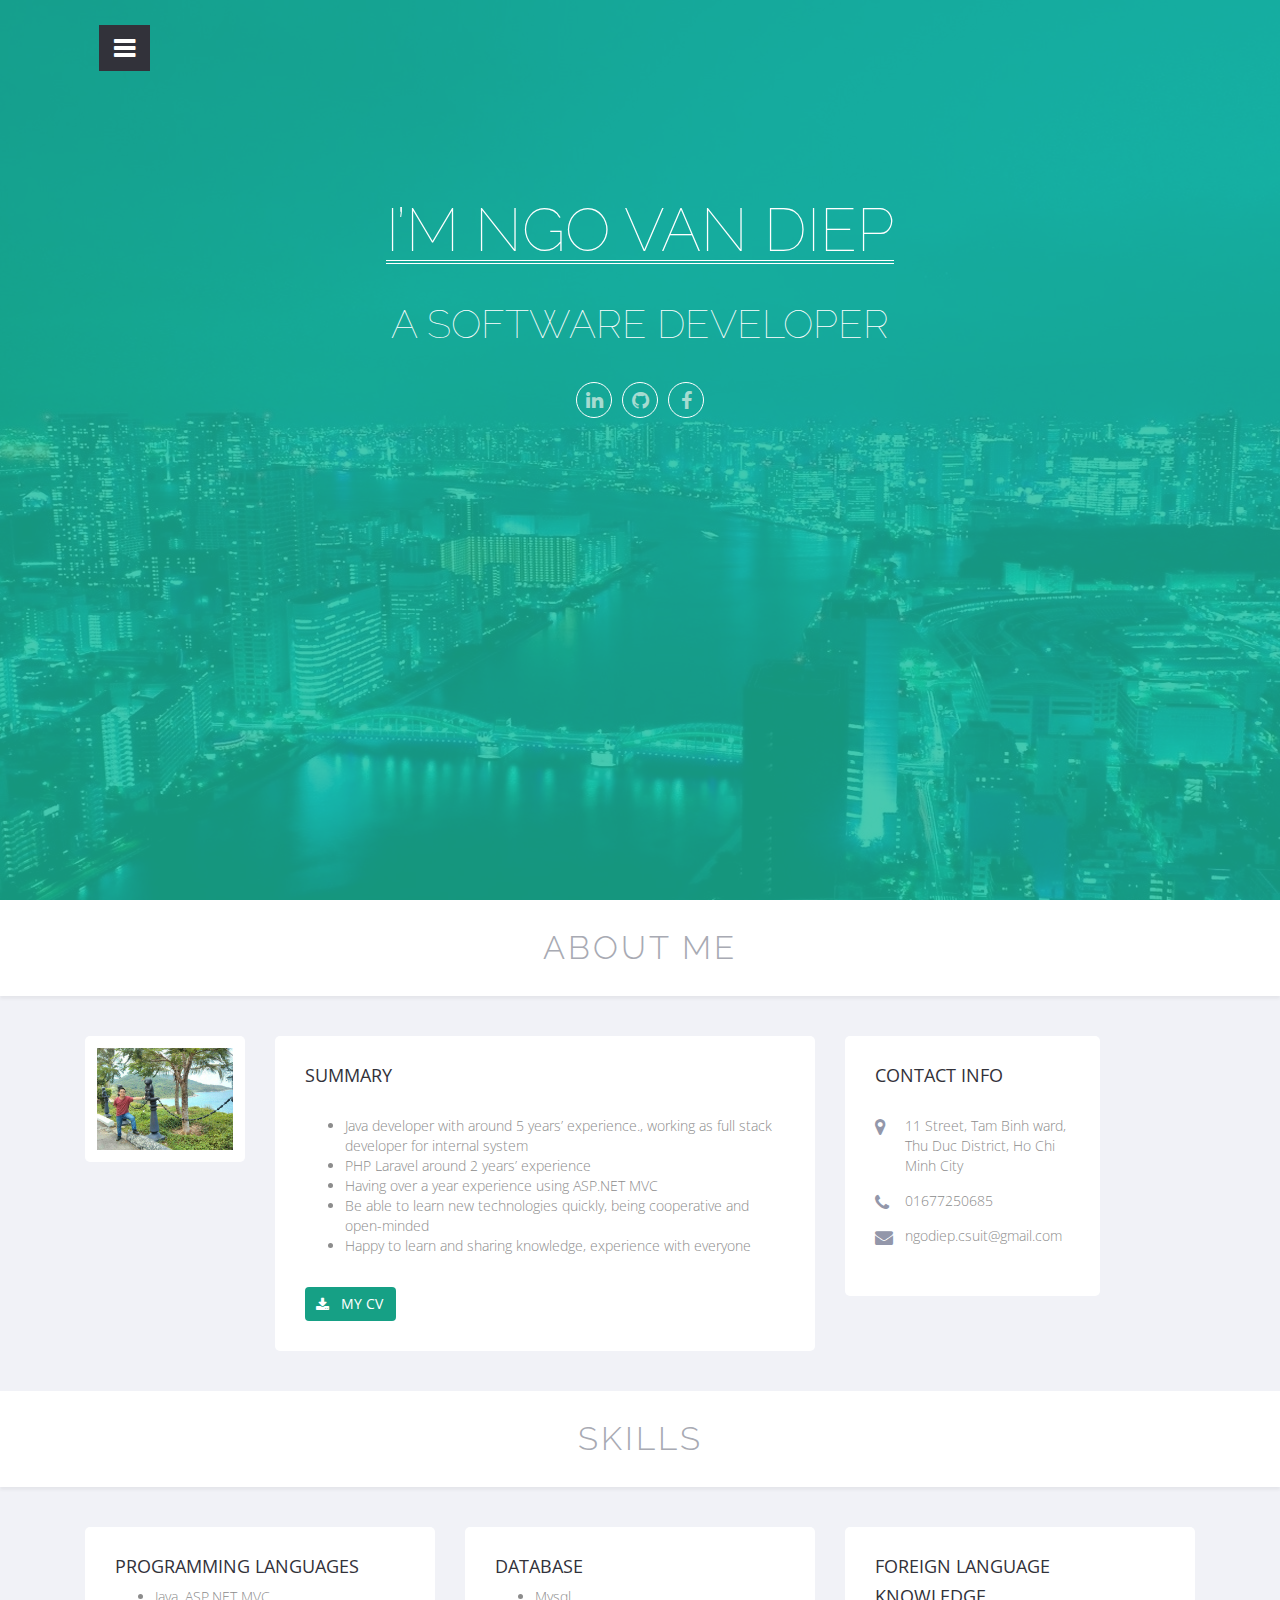
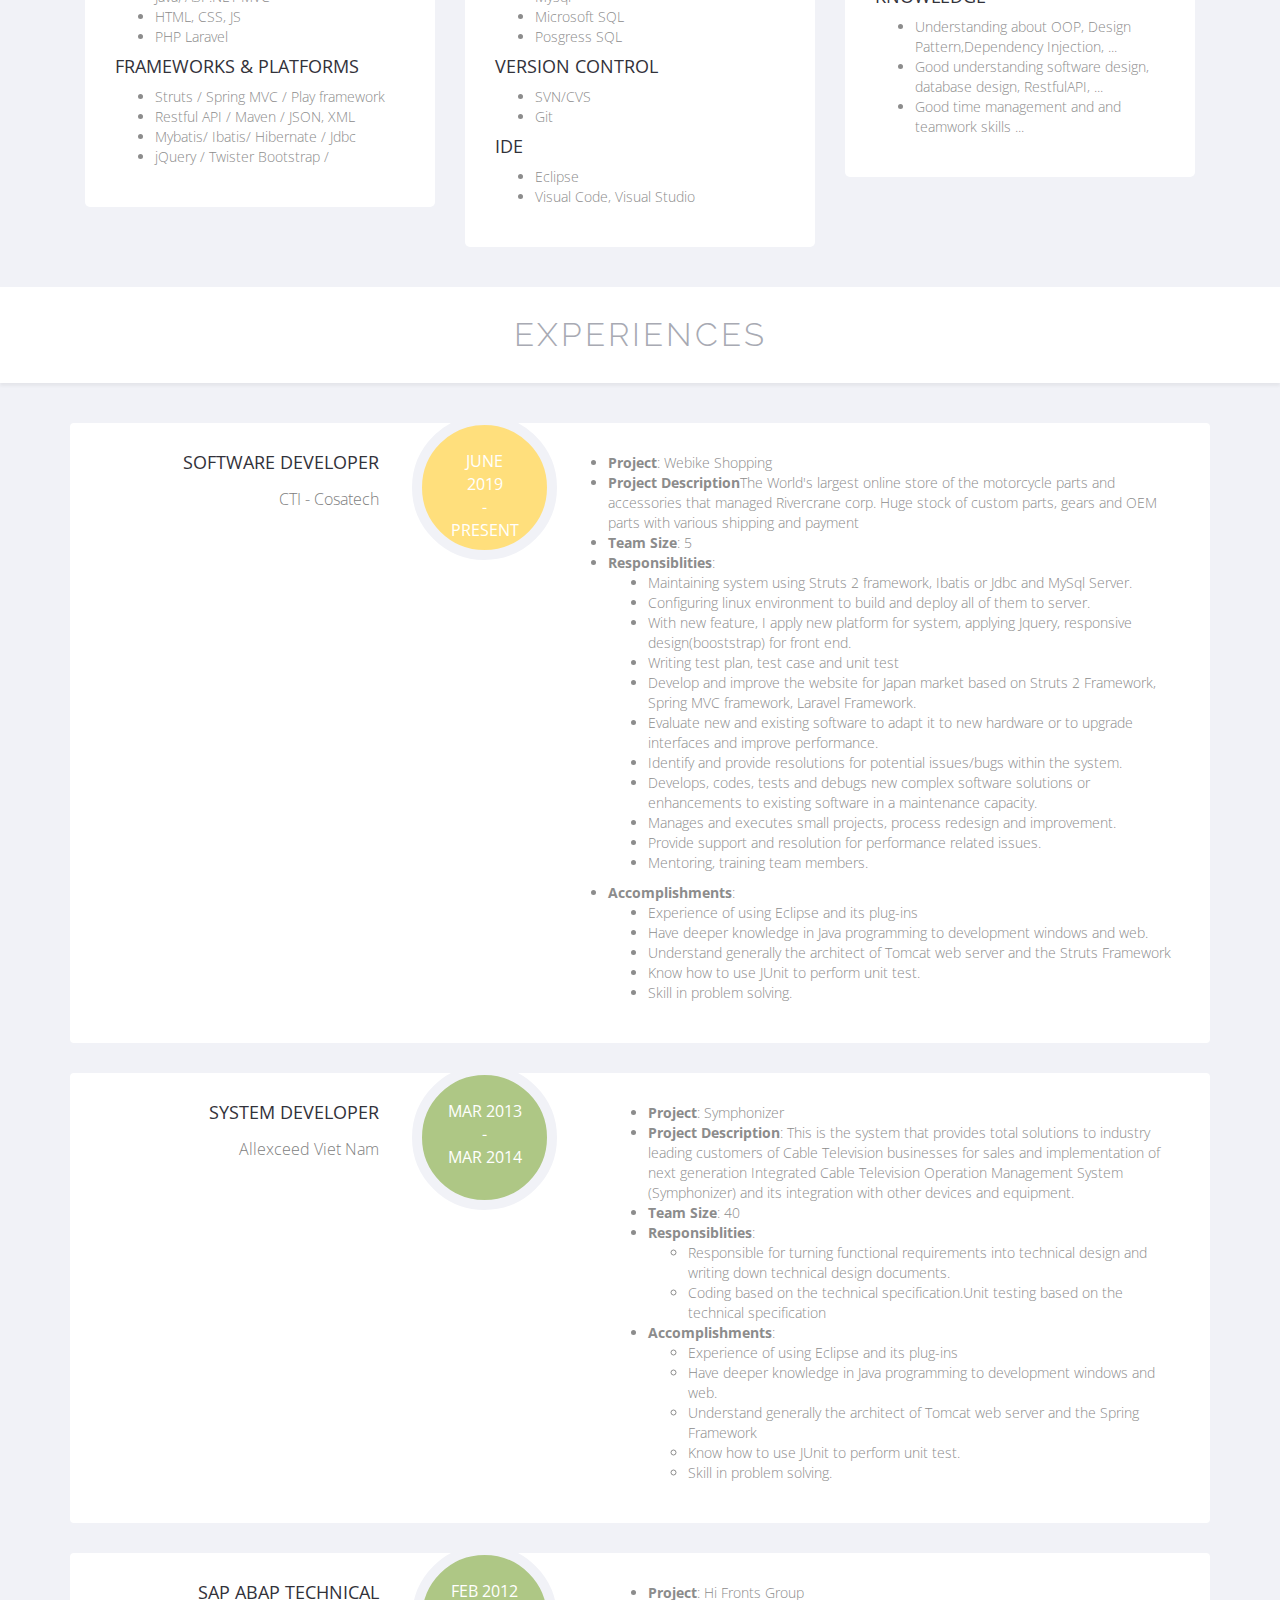
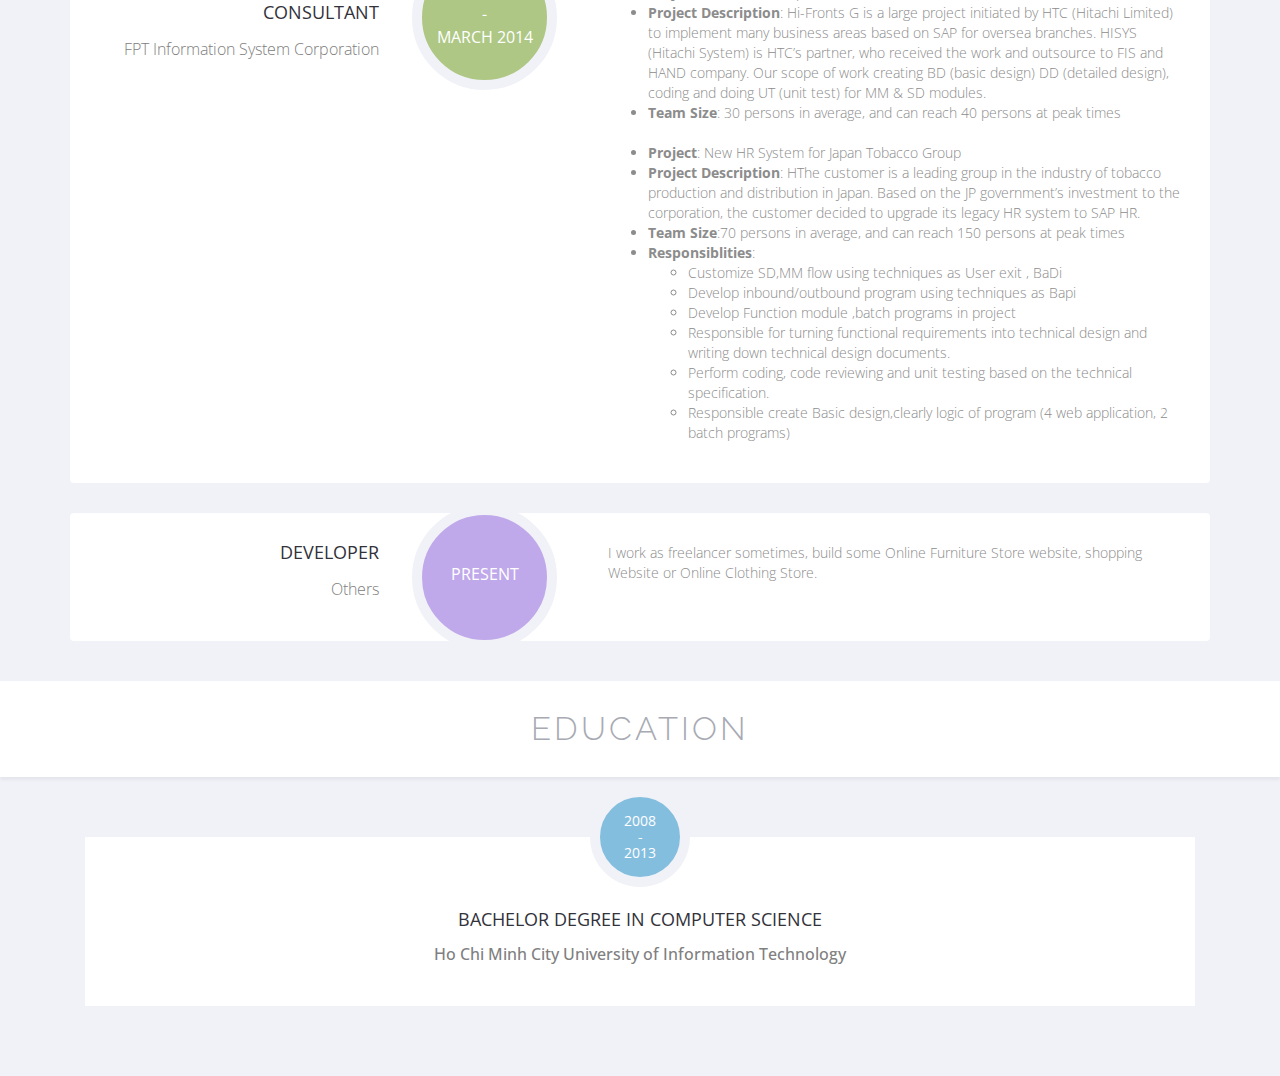
<file: index.html>
<!doctype html>
<html lang="en">

<meta http-equiv="content-type" content="text/html;charset=UTF-8" />

<head>
    <meta charset="UTF-8">
    <!--[if IE]><meta http-equiv='X-UA-Compatible' content='IE=edge,chrome=1'><![endif]-->
    <meta name="viewport" content="width=device-width, initial-scale=1">
    <title>Ngo Van Diep - Sortware Developer Resume</title>
    <!-- Default style sheets -->
    <link rel="shortcut icon" type="image/x-icon" href="favicon.ico" />
    <link rel="stylesheet" href="assets/css/bootstrap.min.css">
    <link rel="stylesheet" href="assets/css/font-awesome.min.css">
    <!-- Template stylesheet -->
    <link rel="stylesheet" href="assets/css/style.css">
    <link rel="stylesheet" href="assets/css/responsive.css">
    <!-- HTML5 Shim and Respond.js IE8 support of HTML5 elements and media queries -->
    <!-- WARNING: Respond.js doesn't work if you view the page via file:// -->
    <!--[if lt IE 9]>
      <script src="http://oss.maxcdn.com/libs/html5shiv/3.7.0/html5shiv.js"></script>
      <script src="http://oss.maxcdn.com/libs/respond.js/1.4.2/respond.min.js"></script>
      <![endif]-->
</head>

<body class="homepage ver-one" data-spy="scroll" data-target=".main-navigation">
    <header id="site-header">
        <nav id="site-navigation" class="main-navigation side-static" role="navigation">
            <div class="navigation-header">
                <a href="index.html" class="logo"><img src="images/site-logo.png" alt="Signature" class="site-logo"></a>
                <button class="menu-switch">
                    <i class="fa fa-bars"></i>
                </button>
            </div>
            <!-- /.navigation-header -->
            <ul class="nav navigation">
                <li class="item"><a href="#site-header" class="fa-home">Home</a></li>
                <li class="item"><a href="#about" class="fa-user">About</a></li>
                <li class="item"><a href="#skills" class="fa-signal">Skills</a></li>
                <li class="item"><a href="#experiences" class="fa-bar-chart-o">Experiences</a></li>
                <li class="item"><a href="#education" class="fa-book">Education</a></li>
                <!-- <li class="item"><a href="calendar" class="fa-calendar">My Calendar</a></li>
				<li class="item"><a href="explorer" class="fa-folder-open-o">My Explorer</a></li> -->
            </ul>
            <!-- /.navigation -->
        </nav>
        <!-- /#site-navigation -->
        <div id="banner" class="transparent-section" data-image="images/header-bg1.jpg" data-color="26, 188, 156" data-transparency="0.80">
            <div class="transparent-content parallax-style">
                <div class="header-content">
                    <div class="container">
                        <div class="site-title">
                            <h1 class="site-name">I’m Ngo Van Diep</h1>
                        </div>
                        <!-- /.site-title -->
                        <h3 class="site-slogan">A software developer</h3>
                        <!-- /.site-slogan-->
                        <div class="social-link">
                            <ul class="social-profiles">
                                <li class="item"><a href="https://www.linkedin.com/in/diepnv" class="fa-linkedin"><span>LinkedIn</span></a></li>
                               <li class="item"><a href="https://github.com/ngovandiep" class="fa-github"><span>Github</span></a></li>
                                <li class="item"><a href="https://www.facebook.com/ngodiep.uit" class="fa-facebook"><span>Facebook</span></a></li>
                            </ul>
                        </div>
                        <!-- /.social-link -->
                    </div>
                </div>
                <!-- /.header-content -->
            </div>
            <!-- /.transparent-content -->
        </div>
        <!-- /.transparent-section -->
    </header>
    <!-- /#site-header -->
    <section id="about" class="default-section" data-scroll-reveal="enter from the bottom over .5s">
        <div class="section-heading">
            <h2 class="section-title">About me</h2>
        </div>
        <!-- /.section-heading -->
        <div class="about-container">
            <div class="container">
                <div class="col-md-2" data-scroll-reveal="enter from the left after .5s">
                    <div class="profile-photo section-box">
                        <img src="images/profile-img.jpg" alt="Ngo Van Diep" class="profile-image img-responsive">
                    </div>
                    <!-- /.profile-photo -->
                </div>
                <div class="col-md-6" data-scroll-reveal="enter from the right after .5s">
                    <div class="profile-details section-box">
                        <h2 class="title">Summary</h2>
                        <div class="about-content">
                            <ul>
                                <li>Java developer with around 5 years’ experience., working  as full stack developer for internal system</li>
                                <li>PHP Laravel around 2 years’ experience</li>
                                <li>Having over a year experience using ASP.NET MVC</li>
                                <li>Be able to learn new technologies quickly, being cooperative and open-minded</li>
                                <li>Happy to learn and sharing knowledge, experience with everyone</li>
                            </ul>
                        </div>
                        <!-- /.about-content -->
                        <a href="assets/CV-Ngo-Van-Diep.pdf" class="btn fa-download download-btn">My CV</a>
                    </div>
                    <!-- /.profile-details -->
                </div>
                <div class="col-md-3" data-scroll-reveal="enter from the right after .5s">
                    <div class="profile-details section-box">
                        <h2 class="title">Contact Info</h2>
                        <address>
                            <ul class="address-line">
                                <li class="fa-map-marker">11 Street, Tam Binh ward, Thu Duc District, Ho Chi Minh City</li>
                                <li class="fa-phone">01677250685</li>
                                <li class="fa-envelope">ngodiep.csuit@gmail.com</li>
                                <!-- <li class="fa-globe"> <a href="ngovandiep.github.io">ngovandiep.github.io</a></li>-->
                            </ul>
                        </address>
                        <!-- /.contact-info -->
                    </div>
                    <!-- /.profile-details -->
                </div>
            </div>
        </div>
        <!-- /.about-container -->
    </section>
    <!-- /#about -->
    <section id="skills" class="default-section" data-scroll-reveal="enter from the bottom over .5s">
        <div class="section-heading">
            <h2 class="section-title">SKILLS</h2>
        </div>
        <!-- /.section-heading -->
        <div class="container">
            <div class="skills-container">
                <div class="col-md-4" data-scroll-reveal="enter from the left after .5s">
                    <div class="section-box">
                        <h2 class="box-title">Programming languages</h2>
                        <ul>
                            <li>Java, ASP.NET MVC</li>
                            <li>HTML, CSS, JS</li>
                            <li>PHP Laravel</li>
                        </ul>
                        <h2 class="box-title">Frameworks & platforms</h2>
                        <ul>
                            <li>Struts / Spring MVC / Play framework</li>
                            <li>Restful API / Maven / JSON, XML</li>
                            <li>Mybatis/ Ibatis/ Hibernate / Jdbc</li>
                            <li>jQuery / Twister Bootstrap /</li>
                        </ul>
                    </div>
                </div>
                <div class="col-md-4" data-scroll-reveal="enter from the right after .5s">
                    <div class="section-box">
                        <h2 class="box-title">Database</h2>
                        <ul>
                            <li>Mysql</li>
                            <li>Microsoft SQL</li>
                            <li>Posgress SQL</li>
                        </ul>
                        <h2 class="box-title">Version Control</h2>
                        <ul>
                            <li>SVN/CVS</li>
                            <li>Git</li>
                        </ul>
                        <h2 class="box-title">IDE</h2>
                        <ul>
                            <li>Eclipse</li-->
                            <li>Visual Code, Visual Studio</li>
                        </ul>
                    </div>
                </div>
                <div class="col-md-4" data-scroll-reveal="enter from the right after .5s">
                    <div class="section-box">
                        <h2 class="box-title">Foreign Language</h2>
                        <ul>
                            <!--li>TOEIC: 940/990</li>
                            <li>IELTS: 7.5</li-->
                        </ul>
                        <h2 class="box-title">Knowledge</h2>
                        <ul>
                            <li>Understanding about OOP, Design Pattern,Dependency Injection, ...</li>
                            <li>Good understanding software design, database design, RestfulAPI, ...</li>
                            <li>Good time management and and teamwork skills ...</li>
                        </ul>
                    </div>
                </div>
                <!-- /.skills-container -->
            </div>
    </section>
    <!-- /#skills -->
    <section id="experiences" class="default-section" data-scroll-reveal="enter from the bottom over .5s">
        <div class="section-heading">
            <h2 class="section-title">Experiences</h2>
        </div>
        <!-- /.section-heading -->
        <div class="container">
            <div class="experiences-container">
                <div class="experience-items">
                    <div class="experience-item" data-scroll-reveal="enter from the bottom over .5s">
                        <div class="name-designation" data-scroll-reveal="enter from the left after .5s">
                            <h3 class="designation">Software Developer</h3>
                            <p class="name-of-org">CTI - Cosatech</p>
                        </div>
                        <!-- /.name-designation -->
                        <div class="stay-time light-yellow">
                            <p>
                                June  
                                <br /> 2019
                                <br /> -
                                <br /> Present
                            </p>
                        </div>
                        <!-- /.stay-time -->
                        <div class="comments" data-scroll-reveal="enter from the right after .5s">
                            <li><span class="bold">Project</span>: Webike Shopping</li>
                            <li><span class="bold">Project Description</span>The World's largest online store of the motorcycle parts and accessories that managed Rivercrane corp. Huge stock of custom parts, gears and OEM parts with various shipping and payment</li>
                            <li><span class="bold">Team Size</span>: 5</li>
                            <li><span class="bold">Responsiblities</span>: 
                            
                                <ul >
                                    <li>Maintaining system using Struts 2 framework, Ibatis or Jdbc and MySql Server.</li>
                                    <li>Configuring linux environment to build and deploy all of them to server.</li>
                                    <li>With new feature, I apply new platform for system, applying Jquery, responsive design(booststrap) for front end.</li>
                                    <li>Writing test plan, test case and unit test</li>
                                    <li>Develop and improve the website for Japan market based on Struts 2 Framework, Spring MVC framework, Laravel Framework.</li>
                                    <li>Evaluate new and existing software to adapt it to new hardware or to upgrade interfaces and improve performance.</li>
                                    <li>Identify and provide resolutions for potential issues/bugs within the system.</li>

                                    <li>Develops, codes, tests and debugs new complex software solutions or enhancements to existing software in a maintenance capacity.</li>

                                    <li>Manages and executes small projects, process redesign and improvement.</li> 

                                    <li>Provide support and resolution for performance related issues.</li>

                                    <li>Mentoring, training team members.</li>
                                </ul>
                                
                            </li>

                            <li><span class="bold">Accomplishments</span>: 
                                <ul>
                                    <li>Experience of using Eclipse and its plug-ins</li>
                                    <li>Have deeper knowledge in Java programming to development windows and web.</li>
                                    <li>Understand generally the architect of Tomcat web server and the Struts Framework</li>
                                    <li>Know how to use JUnit to perform unit test. </li>
                                    <li>Skill in problem solving.</li>
                            </ul></li>
                            
                        </div>
                        <!-- /.comments -->
                    </div>
                    <!-- /.experience-item -->
                    <div class="experience-item" data-scroll-reveal="enter from the bottom over .5s">
                        <div class="name-designation" data-scroll-reveal="enter from the left after .5s">
                            <h3 class="designation">System Developer</h3>
                            <p class="name-of-org">Allexceed Viet Nam</p>
                        </div>
                        <!-- /.name-designation -->
                        <div class="stay-time light-green">
                            <p>
                                Mar 2013
                                <br /> -
                                <br /> Mar 2014
                            </p>
                        </div>
                        <!-- /.stay-time -->
                        <div class="comments" data-scroll-reveal="enter from the right after .5s">

                            <ul>
                                <li><span class="bold">Project</span>: Symphonizer </li>
                                <li><span class="bold">Project Description</span>: This is the system that provides total solutions to industry leading customers of Cable Television businesses for sales and implementation of next generation Integrated Cable Television Operation Management System (Symphonizer) and its integration with other devices and equipment.</li>
                                <li><span class="bold">Team Size</span>: 40</li>
                                <li><span class="bold">Responsiblities</span>: 
                                    <ul>
                                        <li>
                                             Responsible for turning functional requirements into technical design and writing down technical design documents.

                                        </li>
                                        <li>
                                            Coding based on the technical specification.Unit testing based on the technical specification
                                        </li>
                                    </ul>
                                </li>
                                
                                <li><span class="bold">Accomplishments</span>: 
                                 <ul>
                                     <li>Experience of using Eclipse and its plug-ins</li>
                                     <li>Have deeper knowledge in Java programming to development windows and web.</li>
                                     <li>Understand generally the architect of Tomcat web server and the Spring Framework</li>
                                     <li>Know how to use JUnit to perform unit test. </li>
                                     <li>Skill in problem solving.</li>
                                 </ul></li>
                            
                            </ul>
                        </div>
                        <!-- /.comments -->
                    </div>
                     <!-- /.experience-item -->
                    <div class="experience-item" data-scroll-reveal="enter from the bottom over .5s">
                        <div class="name-designation" data-scroll-reveal="enter from the left after .5s">
                            <h3 class="designation">SAP ABAP Technical Consultant</h3>
                            <p class="name-of-org">FPT Information System Corporation</p>
                        </div>
                        <!-- /.name-designation -->
                        <div class="stay-time light-green">
                            <p>
                                Feb 2012
                                <br /> -
                                <br /> March 2014
                            </p>
                        </div>
                        <!-- /.stay-time -->
                        <div class="comments" data-scroll-reveal="enter from the right after .5s">

                            <ul>
                                <li><span class="bold">Project</span>:  Hi Fronts Group </li>
                                <li><span class="bold">Project Description</span>: Hi-Fronts  G  is  a  large  project  initiated  by  HTC  (Hitachi  Limited)  to  implement  many business areas based on  SAP for oversea  branches. HISYS (Hitachi System) is HTC’s  partner, who received the work and outsource to FIS and HAND company. Our scope of work creating BD (basic design) DD (detailed design), coding and doing UT (unit test) for MM & SD modules.</li>
                                <li><span class="bold">Team Size</span>:  30 persons in average, and can reach 40 persons at peak times</li>
                                </br>
                                <li><span class="bold">Project</span>:   New HR System for Japan Tobacco Group</li>
                                <li><span class="bold">Project Description</span>: HThe customer is a leading group in the industry of tobacco production and distribution in Japan. Based on the JP government’s investment to the corporation, the customer decided to upgrade its legacy HR system to SAP HR.</li>
                                <li><span class="bold">Team Size</span>:70 persons in average, and can reach 150 persons at peak times</li>
                                <li><span class="bold">Responsiblities</span>: 
                                    <ul>
                                        <li>
                                             Customize SD,MM flow using techniques  as User exit , BaDi

                                        </li>
                                        <li>
                                            Develop inbound/outbound program using techniques as Bapi
                                        </li>
                                        <li>
                                            Develop Function module ,batch programs in project

                                        </li>
                                        <li>
                                            Responsible for turning functional requirements into technical design and writing down technical design documents.

                                        </li>
                                         <li>
                                            Perform coding, code reviewing and unit testing based on the technical specification.

                                        </li>
                                        <li>
                                           Responsible create Basic design,clearly logic of program (4 web application, 2 batch programs)
                                        </li>
                                    </ul>
                                </li>
                            
                            </ul>
                        </div>
                        <!-- /.comments -->
                    </div>
                    <!-- /.experience-item -->
                    <div class="experience-item" data-scroll-reveal="enter from the bottom over .5s">
                        <div class="name-designation" data-scroll-reveal="enter from the left after .5s">
                            <h3 class="designation">Developer</h3>
                            <p class="name-of-org">Others</p>
                        </div>
                        <!-- /.name-designation -->
                        <div class="stay-time light-violet">
                            <p>
                                <br/> Present
                            </p>
                        </div>
                        <!-- /.stay-time -->
                        <div class="comments" data-scroll-reveal="enter from the right after .5s">
                            <p>I work as freelancer sometimes, build some Online Furniture Store website, shopping Website or Online Clothing Store.
                            </p>
                            <ul>
                               
                            </ul>
                        </div>
                        <!-- /.comments -->
                    </div>
                    <!-- /.experience-item -->
                </div>
                <!-- /.experience-items -->
            </div>
            <!-- /.experiences-container -->
        </div>
    </section>
    <!-- /#experiences -->
    <section id="education" class="default-section" data-scroll-reveal="enter from the bottom over .5s">
        <div class="section-heading">
            <h2 class="section-title">Education</h2>
        </div>
        <!-- /.section-heading -->
        <div class="container">
            <div class="education-container">
                <div class="education-items">
                    <div class="col-md-12" data-scroll-reveal="enter from the top after .5s">
                        <div class="education-item">
                            <div class="edu-time light-blue">
                                <p>2008
                                    <br /> -
                                    <br /> 2013</p>
                            </div>
                            <!-- /.edu-time -->
                            <div class="edu-title">
                                <p class="edu-session">Bachelor Degree in Computer Science</p>
                                <p class="edu-inst">Ho Chi Minh City University of Information Technology</p>
                            </div>
                            <!-- /.edu-title -->
                           <!--  <div class="edu-comments">
                                <ul>

                                    
                                </ul>

                                <ul>
                                  
                                    <li style="margin-left:30px"> <a href="#"> Big Data Hadoop Foundations</a></li>
                                    <li style="margin-left:30px"><a href="#"> Big Data - Administration</a></li>
                                </ul>
                            </div>-->
                            <!-- /.edu-comments -->
                        </div>
                        <!-- /.education-item -->
                    </div>
                </div>
                <!-- /.education-items -->
            </div>
            <!-- /.education-container -->
        </div>
        <!-- /.container -->
    </section>
    <!-- /#education -->
    <!--     <footer id="footer" class="site-footer" data-scroll-reveal="enter from the bottom over .5s">
    </footer> -->
    <!-- /#footer -->
    <!-- JavaScript Library and Plugins -->
    <script src="assets/js/jquery-1.11.1.min.js"></script>
    <script src="assets/js/bootstrap.min.js"></script>
    <script src="assets/js/jquery.parallax.js"></script>
    <script src='assets/js/isotope.pkgd.min.js'></script>
    <script src="assets/js/scrollReveal.js"></script>
    <script src="assets/js/custom.js"></script>
</body>


</html>
</file>
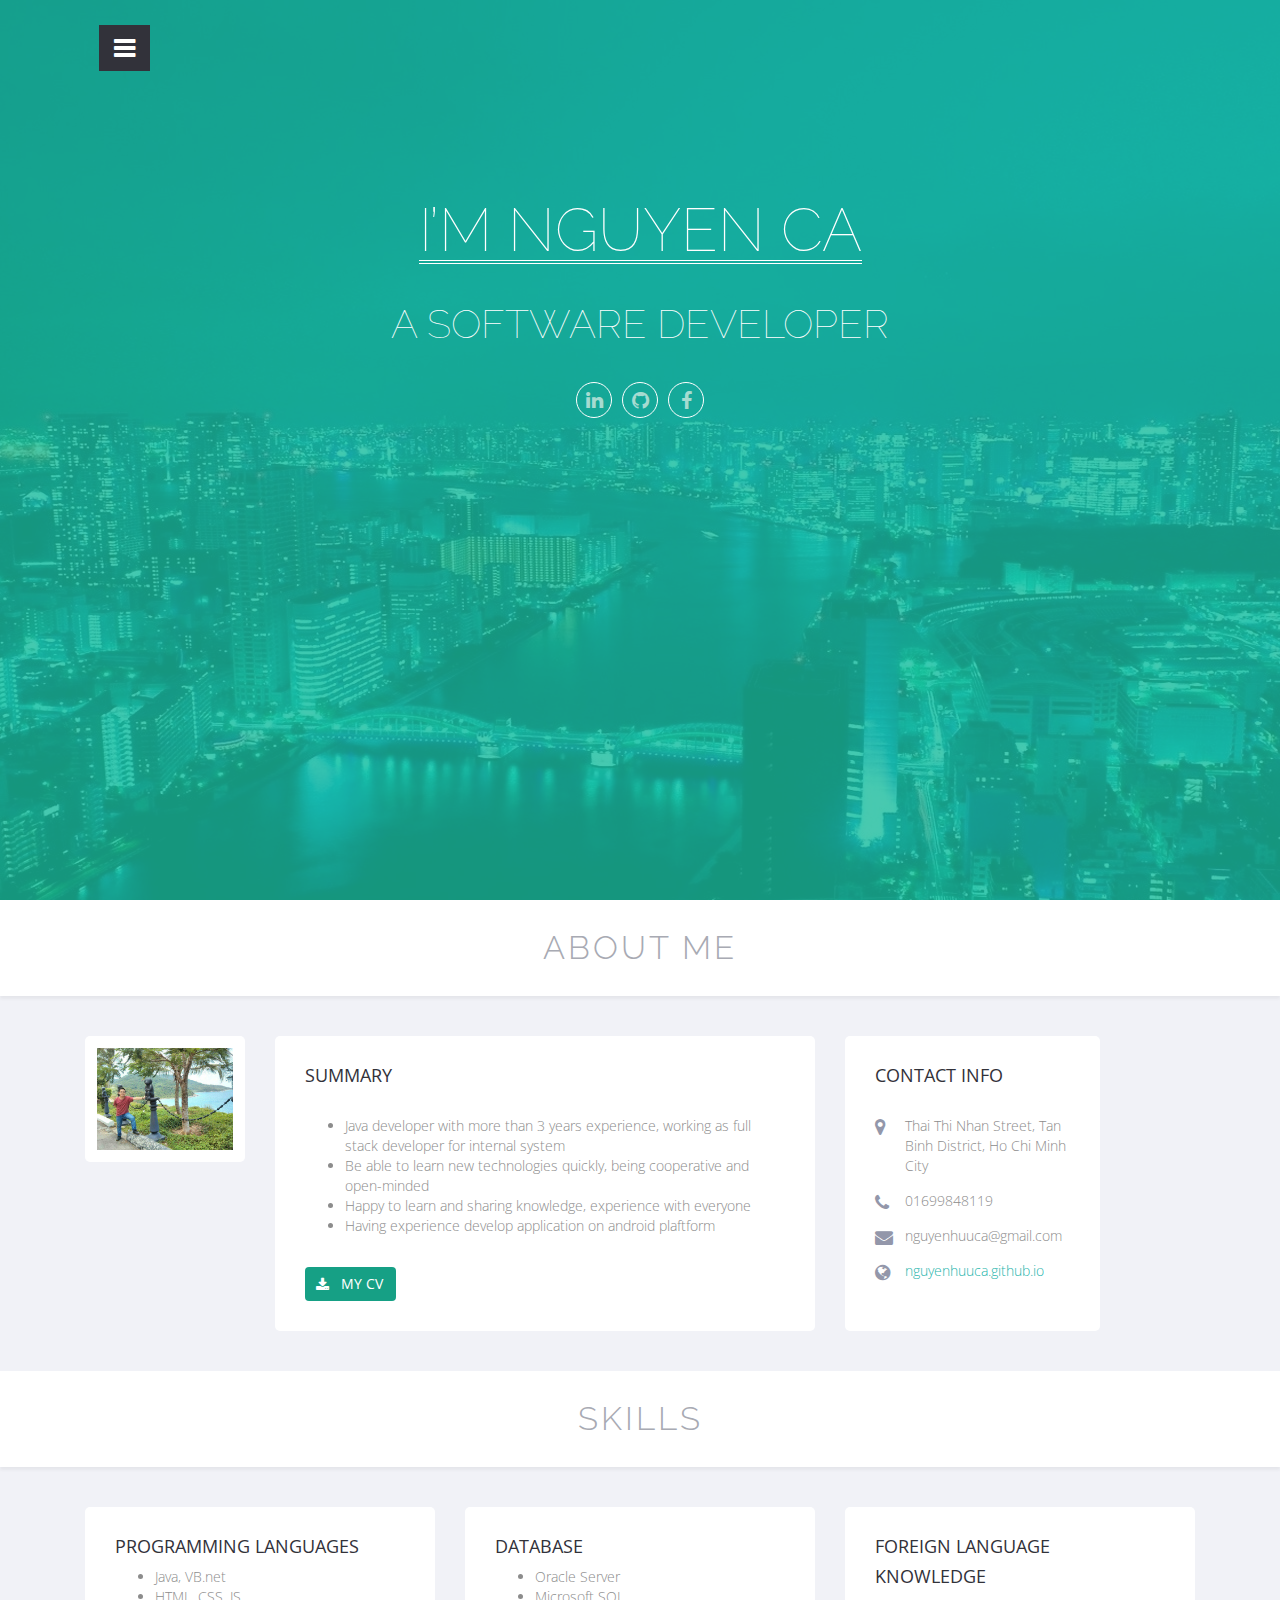
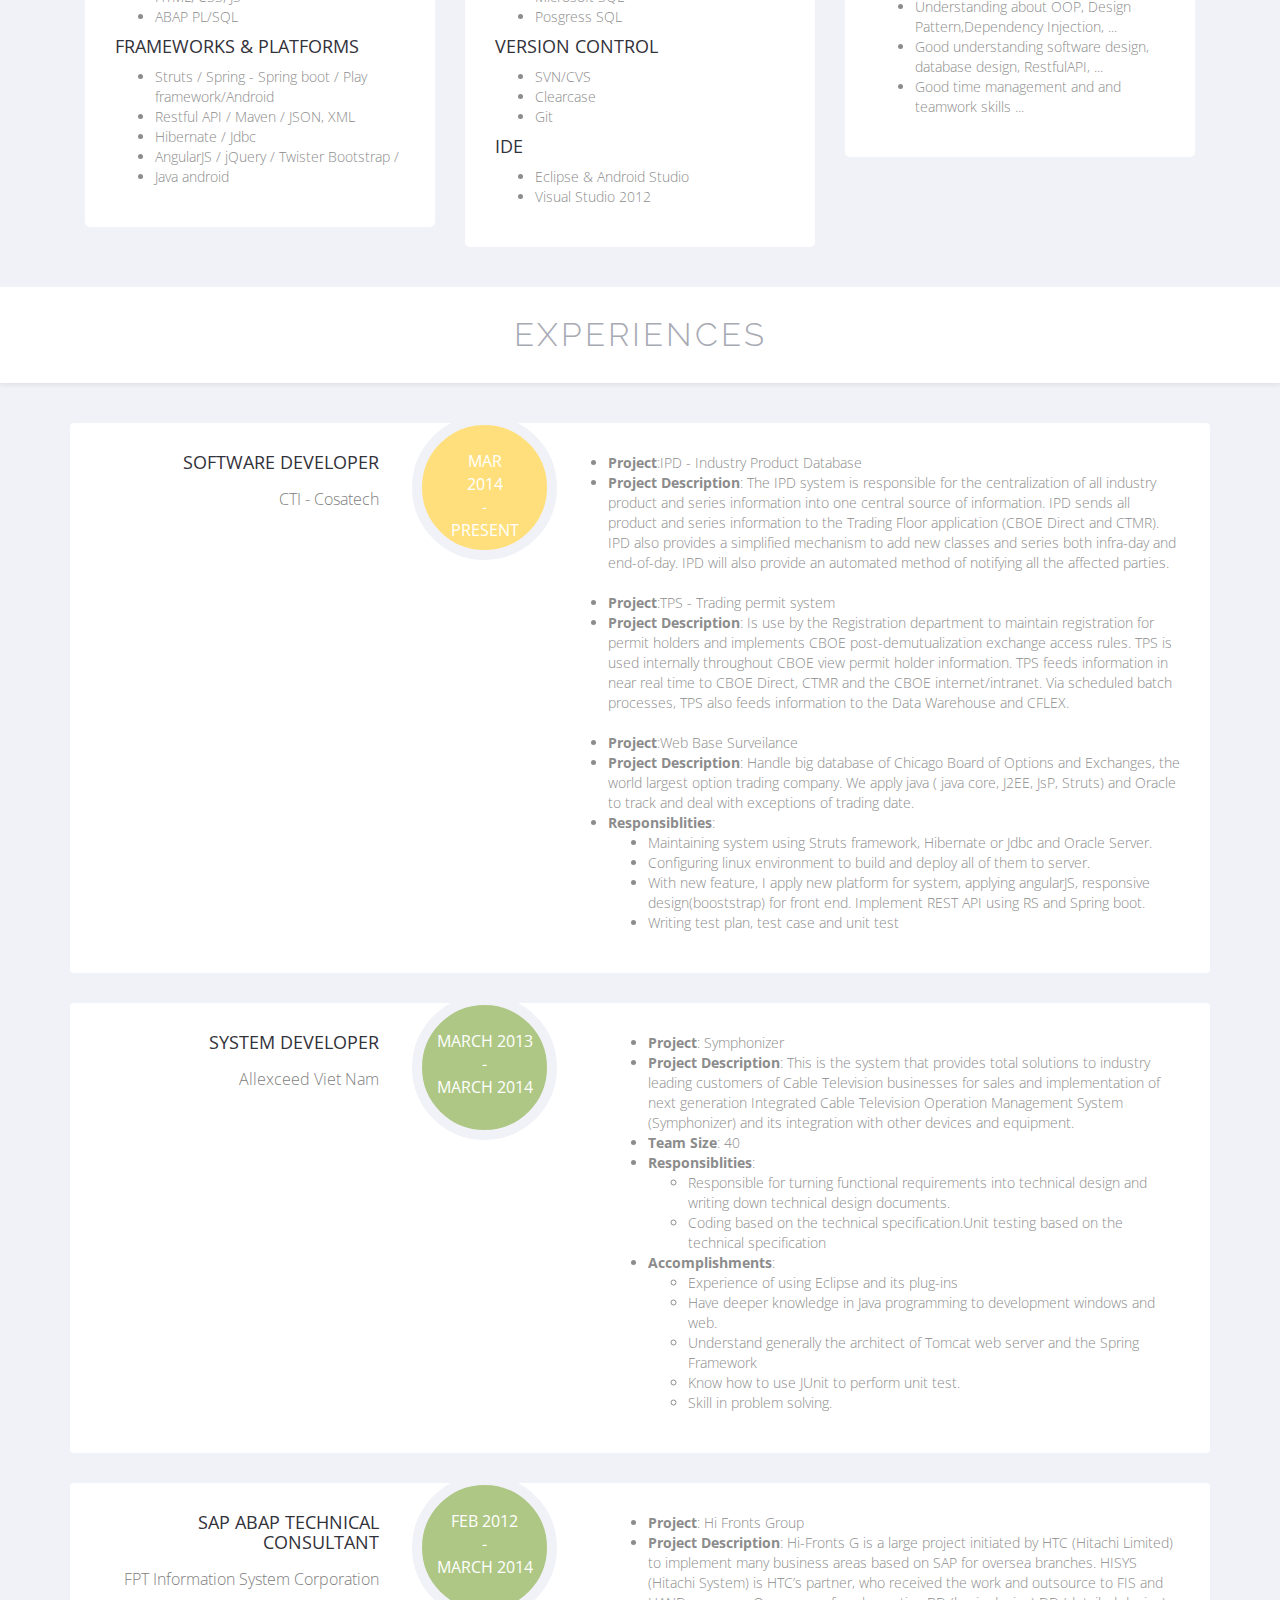
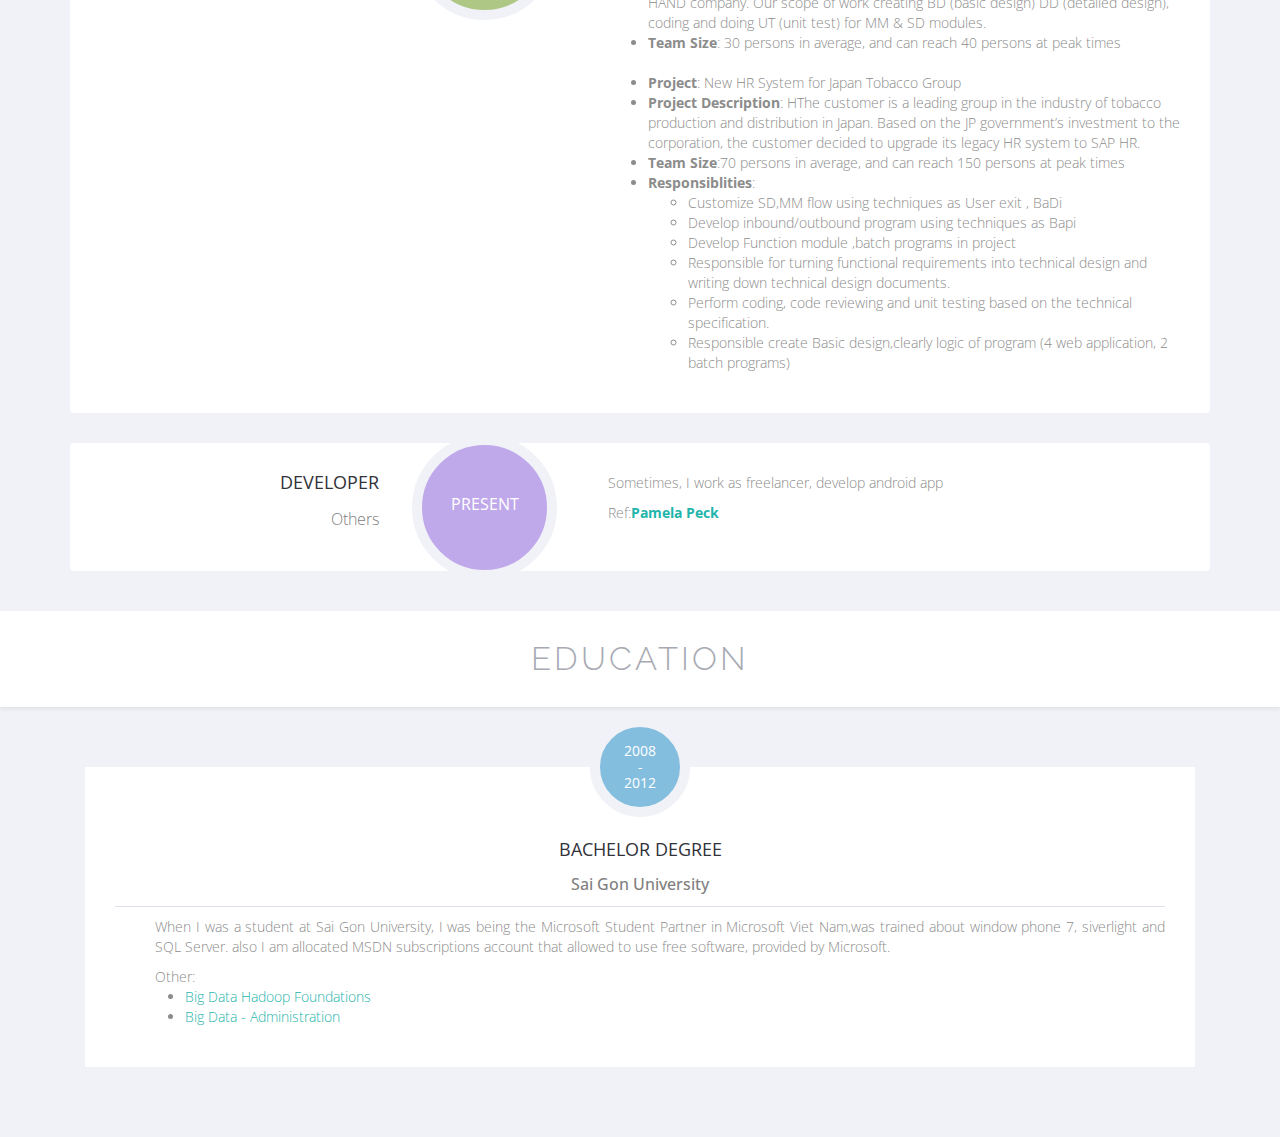
<file: index1.html>
<!doctype html>
<html lang="en">

<meta http-equiv="content-type" content="text/html;charset=UTF-8" />

<head>
    <meta charset="UTF-8">
    <!--[if IE]><meta http-equiv='X-UA-Compatible' content='IE=edge,chrome=1'><![endif]-->
    <meta name="viewport" content="width=device-width, initial-scale=1">
    <title>Nguyen Ca - Sortware Developer Resume</title>
    <!-- Default style sheets -->
    <link rel="shortcut icon" type="image/x-icon" href="favicon.ico" />
    <link rel="stylesheet" href="assets/css/bootstrap.min.css">
    <link rel="stylesheet" href="assets/css/font-awesome.min.css">
    <!-- Template stylesheet -->
    <link rel="stylesheet" href="assets/css/style.css">
    <link rel="stylesheet" href="assets/css/responsive.css">
    <!-- HTML5 Shim and Respond.js IE8 support of HTML5 elements and media queries -->
    <!-- WARNING: Respond.js doesn't work if you view the page via file:// -->
    <!--[if lt IE 9]>
      <script src="https://oss.maxcdn.com/libs/html5shiv/3.7.0/html5shiv.js"></script>
      <script src="https://oss.maxcdn.com/libs/respond.js/1.4.2/respond.min.js"></script>
      <![endif]-->
</head>

<body class="homepage ver-one" data-spy="scroll" data-target=".main-navigation">
    <header id="site-header">
        <nav id="site-navigation" class="main-navigation side-static" role="navigation">
            <div class="navigation-header">
                <a href="index.html" class="logo"><img src="images/site-logo.png" alt="Signature" class="site-logo"></a>
                <button class="menu-switch">
                    <i class="fa fa-bars"></i>
                </button>
            </div>
            <!-- /.navigation-header -->
            <ul class="nav navigation">
                <li class="item"><a href="#site-header" class="fa-home">Home</a></li>
                <li class="item"><a href="#about" class="fa-user">About</a></li>
                <li class="item"><a href="#skills" class="fa-signal">Skills</a></li>
                <li class="item"><a href="#experiences" class="fa-bar-chart-o">Experiences</a></li>
                <li class="item"><a href="#education" class="fa-book">Education</a></li>
            </ul>
            <!-- /.navigation -->
        </nav>
        <!-- /#site-navigation -->
        <div id="banner" class="transparent-section" data-image="images/header-bg1.jpg" data-color="26, 188, 156" data-transparency="0.80">
            <div class="transparent-content parallax-style">
                <div class="header-content">
                    <div class="container">
                        <div class="site-title">
                            <h1 class="site-name">I’m Nguyen Ca</h1>
                        </div>
                        <!-- /.site-title -->
                        <h3 class="site-slogan">A software developer</h3>
                        <!-- /.site-slogan-->
                        <div class="social-link">
                            <ul class="social-profiles">
                                <li class="item"><a href="https://www.linkedin.com/in/ca-nguyen-17a7558a?trk=hp-identity-photo" class="fa-linkedin"><span>LinkedIn</span></a></li>
                               
                                <li class="item"><a href="https://github.com/nguyenhuuca" class="fa-github"><span>Github</span></a></li>
                                <li class="item"><a href="https://www.facebook.com/huuca" class="fa-facebook"><span>Facebook</span></a></li>
                            </ul>
                        </div>
                        <!-- /.social-link -->
                    </div>
                </div>
                <!-- /.header-content -->
            </div>
            <!-- /.transparent-content -->
        </div>
        <!-- /.transparent-section -->
    </header>
    <!-- /#site-header -->
    <section id="about" class="default-section" data-scroll-reveal="enter from the bottom over .5s">
        <div class="section-heading">
            <h2 class="section-title">About me</h2>
        </div>
        <!-- /.section-heading -->
        <div class="about-container">
            <div class="container">
                <div class="col-md-2" data-scroll-reveal="enter from the left after .5s">
                    <div class="profile-photo section-box">
                        <img src="images/profile-img.jpg" alt="Nguyen Ca" class="profile-image img-responsive">
                    </div>
                    <!-- /.profile-photo -->
                </div>
                <div class="col-md-6" data-scroll-reveal="enter from the right after .5s">
                    <div class="profile-details section-box">
                        <h2 class="title">Summary</h2>
                        <div class="about-content">
                             <ul>
                                <li>Java developer with more than 3 years experience, working  as full stack developer for internal system</li>
                                <li>Be able to learn new technologies quickly, being cooperative and open-minded</li>
                                <li>Happy to learn and sharing knowledge, experience with everyone</li>
                                <li>Having experience develop application on android plaftform</li>
                            </ul>
                        
                        </div>
                        <!-- /.about-content -->
                        <a href="assets/cv_nguyenhuuca.pdf" class="btn fa-download download-btn">My CV</a>
                    </div>
                    <!-- /.profile-details -->
                </div>
                <div class="col-md-3" data-scroll-reveal="enter from the right after .5s">
                    <div class="profile-details section-box">
                        <h2 class="title">Contact Info</h2>
                        <address>
                            <ul class="address-line">
                                <li class="fa-map-marker">Thai Thi Nhan Street, Tan Binh District, Ho Chi Minh City</li>
                                <li class="fa-phone">01699848119</li>
                                <li class="fa-envelope">nguyenhuuca@gmail.com</li>
                                <li class="fa-globe"> <a href="nguyenhuuca.github.io">nguyenhuuca.github.io</a></li>
                            </ul>
                        </address>
                        <!-- /.contact-info -->
                    </div>
                    <!-- /.profile-details -->
                </div>
            </div>
        </div>
        <!-- /.about-container -->
    </section>
    <!-- /#about -->
    <section id="skills" class="default-section" data-scroll-reveal="enter from the bottom over .5s">
        <div class="section-heading">
            <h2 class="section-title">SKILLS</h2>
        </div>
        <!-- /.section-heading -->
        <div class="container">
            <div class="skills-container">
                <div class="col-md-4" data-scroll-reveal="enter from the left after .5s">
                    <div class="section-box">
                        <h2 class="box-title">Programming languages</h2>
                        <ul>
                            <li>Java, VB.net</li>
                            <li>HTML, CSS, JS</li>
                            <li>ABAP PL/SQL</li>
                        </ul>
                        <h2 class="box-title">Frameworks & platforms</h2>
                        <ul>
                            <li>Struts / Spring - Spring boot / Play framework/Android</li>
                            <li>Restful API / Maven / JSON, XML</li>
                            <li>Hibernate / Jdbc</li>
                            <li>AngularJS / jQuery / Twister Bootstrap /</li>
                            <li>Java android </li>
                        </ul>
                    </div>
                </div>
                <div class="col-md-4" data-scroll-reveal="enter from the right after .5s">
                    <div class="section-box">
                        <h2 class="box-title">Database</h2>
                        <ul>
                            <li>Oracle Server</li>
                            <li>Microsoft SQL</li>
                            <li>Posgress SQL</li>
                            
                        </ul>
                        <h2 class="box-title">Version Control</h2>
                        <ul>
                            <li>SVN/CVS</li>
                            <li>Clearcase</li>
                            <li>Git</li>
                        </ul>
                        <h2 class="box-title">IDE</h2>
                        <ul>
                            <li>Eclipse & Android Studio</li-->
                            <li>Visual Studio 2012</li>
                        </ul>
                    </div>
                </div>
                <div class="col-md-4" data-scroll-reveal="enter from the right after .5s">
                    <div class="section-box">
                        <h2 class="box-title">Foreign Language</h2>
                        <ul>
                            <!--li>TOEIC: 940/990</li>
                            <li>IELTS: 7.5</li-->
                        </ul>
                        <h2 class="box-title">Knowledge</h2>
                        <ul>
                            <li>Understanding about OOP, Design Pattern,Dependency Injection, ...</li>
                            <li>Good understanding software design, database design, RestfulAPI, ...</li>
                            <li>Good time management and and teamwork skills ...</li>
                        </ul>
                    </div>
                </div>
                <!-- /.skills-container -->
            </div>
    </section>
    <!-- /#skills -->
    <section id="experiences" class="default-section" data-scroll-reveal="enter from the bottom over .5s">
        <div class="section-heading">
            <h2 class="section-title">Experiences</h2>
        </div>
        <!-- /.section-heading -->
        <div class="container">
            <div class="experiences-container">
                <div class="experience-items">
                    <div class="experience-item" data-scroll-reveal="enter from the bottom over .5s">
                        <div class="name-designation" data-scroll-reveal="enter from the left after .5s">
                            <h3 class="designation">Software Developer</h3>
                            <p class="name-of-org">CTI - Cosatech</p>
                        </div>
                        <!-- /.name-designation -->
                        <div class="stay-time light-yellow">
                            <p>
                                Mar
                                <br /> 2014
                                <br /> -
                                <br /> Present
                            </p>
                        </div>
                        <!-- /.stay-time -->
                        <div class="comments" data-scroll-reveal="enter from the right after .5s">
                            <li><span class="bold">Project</span>:IPD - Industry Product Database</li>
                            <li><span class="bold">Project Description</span>: The IPD system is responsible for the centralization of all industry product and series information into one central source of information.  IPD sends all product and series information to the Trading Floor application (CBOE Direct and CTMR).  IPD also provides a simplified mechanism to add new classes and series both infra-day and end-of-day. IPD will also provide an automated method of notifying all the affected parties.</li>
                            </br>
                            <li><span class="bold">Project</span>:TPS - Trading permit system</li>
                            <li><span class="bold">Project Description</span>: Is use by the Registration department to maintain registration for permit holders and implements CBOE post-demutualization exchange access rules. TPS is used internally throughout CBOE view permit holder information. TPS feeds information in near real time to CBOE Direct, CTMR and the CBOE internet/intranet. Via scheduled batch processes, TPS also feeds information to the Data Warehouse and CFLEX.</li>
                            </br>
                            <li><span class="bold">Project</span>:Web Base Surveilance</li>
                            <li><span class="bold">Project Description</span>: Handle big database of Chicago Board of Options and Exchanges, the world largest option trading company. We apply java ( java core, J2EE, JsP, Struts) and Oracle to track and deal with exceptions of trading date.</li>
                           
                            <li><span class="bold">Responsiblities</span>: 
                                <ul >
                                    <li>Maintaining system using Struts framework, Hibernate or Jdbc and Oracle Server.</li>
                                    <li>Configuring linux environment to build and deploy all of them to server.</li>
                                    <li>With new feature, I apply new platform for system, applying angularJS, responsive design(booststrap) for front end. Implement REST API using RS and Spring boot.</li>
                                    <li>Writing test plan, test case and unit test</li>
                                </ul>
                                
                            </li>
                            
                        </div>
                        <!-- /.comments -->
                    </div>
                    <!-- /.experience-item -->
                    <div class="experience-item" data-scroll-reveal="enter from the bottom over .5s">
                        <div class="name-designation" data-scroll-reveal="enter from the left after .5s">
                            <h3 class="designation">System Developer</h3>
                            <p class="name-of-org">Allexceed Viet Nam</p>
                        </div>
                        <!-- /.name-designation -->
                        <div class="stay-time light-green">
                            <p>
                                March 2013
                                <br /> -
                                <br /> March 2014
                            </p>
                        </div>
                        <!-- /.stay-time -->
                        <div class="comments" data-scroll-reveal="enter from the right after .5s">

                            <ul>
                                <li><span class="bold">Project</span>: Symphonizer </li>
                                <li><span class="bold">Project Description</span>: This is the system that provides total solutions to industry leading customers of Cable Television businesses for sales and implementation of next generation Integrated Cable Television Operation Management System (Symphonizer) and its integration with other devices and equipment.</li>
                                <li><span class="bold">Team Size</span>: 40</li>
                                <li><span class="bold">Responsiblities</span>: 
                                    <ul>
                                        <li>
                                             Responsible for turning functional requirements into technical design and writing down technical design documents.

                                        </li>
                                        <li>
                                            Coding based on the technical specification.Unit testing based on the technical specification
                                        </li>
                                    </ul>
                                </li>
                                
                                <li><span class="bold">Accomplishments</span>: 
                                 <ul>
                                     <li>Experience of using Eclipse and its plug-ins</li>
                                     <li>Have deeper knowledge in Java programming to development windows and web.</li>
                                     <li>Understand generally the architect of Tomcat web server and the Spring Framework</li>
                                     <li>Know how to use JUnit to perform unit test. </li>
                                     <li>Skill in problem solving.</li>
                                 </ul></li>
                            
                            </ul>
                        </div>
                        <!-- /.comments -->
                    </div>
                     <!-- /.experience-item -->
                    <div class="experience-item" data-scroll-reveal="enter from the bottom over .5s">
                        <div class="name-designation" data-scroll-reveal="enter from the left after .5s">
                            <h3 class="designation">SAP ABAP Technical Consultant</h3>
                            <p class="name-of-org">FPT Information System Corporation</p>
                        </div>
                        <!-- /.name-designation -->
                        <div class="stay-time light-green">
                            <p>
                                Feb 2012
                                <br /> -
                                <br /> March 2014
                            </p>
                        </div>
                        <!-- /.stay-time -->
                        <div class="comments" data-scroll-reveal="enter from the right after .5s">

                            <ul>
                                <li><span class="bold">Project</span>:  Hi Fronts Group </li>
                                <li><span class="bold">Project Description</span>: Hi-Fronts  G  is  a  large  project  initiated  by  HTC  (Hitachi  Limited)  to  implement  many business areas based on  SAP for oversea  branches. HISYS (Hitachi System) is HTC’s  partner, who received the work and outsource to FIS and HAND company. Our scope of work creating BD (basic design) DD (detailed design), coding and doing UT (unit test) for MM & SD modules.</li>
                                <li><span class="bold">Team Size</span>:  30 persons in average, and can reach 40 persons at peak times</li>
                                </br>
                                <li><span class="bold">Project</span>:   New HR System for Japan Tobacco Group</li>
                                <li><span class="bold">Project Description</span>: HThe customer is a leading group in the industry of tobacco production and distribution in Japan. Based on the JP government’s investment to the corporation, the customer decided to upgrade its legacy HR system to SAP HR.</li>
                                <li><span class="bold">Team Size</span>:70 persons in average, and can reach 150 persons at peak times</li>
                                <li><span class="bold">Responsiblities</span>: 
                                    <ul>
                                        <li>
                                             Customize SD,MM flow using techniques  as User exit , BaDi

                                        </li>
                                        <li>
                                            Develop inbound/outbound program using techniques as Bapi
                                        </li>
                                        <li>
                                            Develop Function module ,batch programs in project

                                        </li>
                                        <li>
                                            Responsible for turning functional requirements into technical design and writing down technical design documents.

                                        </li>
                                         <li>
                                            Perform coding, code reviewing and unit testing based on the technical specification.

                                        </li>
                                        <li>
                                           Responsible create Basic design,clearly logic of program (4 web application, 2 batch programs)
                                        </li>
                                    </ul>
                                </li>
                            
                            </ul>
                        </div>
                        <!-- /.comments -->
                    </div>
                    <!-- /.experience-item -->
                    <div class="experience-item" data-scroll-reveal="enter from the bottom over .5s">
                        <div class="name-designation" data-scroll-reveal="enter from the left after .5s">
                            <h3 class="designation">Developer</h3>
                            <p class="name-of-org">Others</p>
                        </div>
                        <!-- /.name-designation -->
                        <div class="stay-time light-violet">
                            <p>
                                <br/> Present
                            </p>
                        </div>
                        <!-- /.stay-time -->
                        <div class="comments" data-scroll-reveal="enter from the right after .5s">
                            <p>Sometimes, I work as freelancer, develop android app
                            </p>
                            <p>Ref:<a href="https://play.google.com/store/apps/details?id=com.ezyplanet.paulapp" class="bold">Pamela Peck</a> </p>
                            <ul>
                               
                            </ul>
                        </div>
                        <!-- /.comments -->
                    </div>
                    <!-- /.experience-item -->
                </div>
                <!-- /.experience-items -->
            </div>
            <!-- /.experiences-container -->
        </div>
    </section>
    <!-- /#experiences -->
    <section id="education" class="default-section" data-scroll-reveal="enter from the bottom over .5s">
        <div class="section-heading">
            <h2 class="section-title">Education</h2>
        </div>
        <!-- /.section-heading -->
        <div class="container">
            <div class="education-container">
                <div class="education-items">
                    <div class="col-md-12" data-scroll-reveal="enter from the top after .5s">
                        <div class="education-item">
                            <div class="edu-time light-blue">
                                <p>2008
                                    <br /> -
                                    <br /> 2012</p>
                            </div>
                            <!-- /.edu-time -->
                            <div class="edu-title">
                                <p class="edu-session">Bachelor Degree</p>
                                <p class="edu-inst">Sai Gon University</p>
                            </div>
                            <!-- /.edu-title -->
                            <div class="edu-comments">
                                <ul>

                                    When I was a student at Sai Gon University, I was being the Microsoft Student Partner in Microsoft Viet Nam,was trained about window phone 7, siverlight and SQL Server. also I am allocated MSDN subscriptions account that allowed to use free software, provided by Microsoft. 
                                </ul>

                                <ul>
                                    Other:
                                    <li style="margin-left:30px"> <a href="https://www.youracclaim.com/badges/3fccab5a-2073-4dcd-95e9-7c2f928b98d1/linked_in_profile"> Big Data Hadoop Foundations</a></li>
                                    <li style="margin-left:30px"><a href="https://www.youracclaim.com/badges/3fccab5a-2073-4dcd-95e9-7c2f928b98d1/linked_in_profile"> Big Data - Administration</a></li>
                                </ul>
                            </div>
                            <!-- /.edu-comments -->
                        </div>
                        <!-- /.education-item -->
                    </div>
                </div>
                <!-- /.education-items -->
            </div>
            <!-- /.education-container -->
        </div>
        <!-- /.container -->
    </section>
    <!-- /#education -->
    <!--     <footer id="footer" class="site-footer" data-scroll-reveal="enter from the bottom over .5s">
    </footer> -->
    <!-- /#footer -->
    <!-- JavaScript Library and Plugins -->
    <script src="assets/js/jquery-1.11.1.min.js"></script>
    <script src="assets/js/bootstrap.min.js"></script>
    <script src="assets/js/jquery.parallax.js"></script>
    <script src='assets/js/isotope.pkgd.min.js'></script>
    <script src="assets/js/scrollReveal.js"></script>
    <script src="assets/js/custom.js"></script>
</body>


</html>
</file>
<file: assets/css/style.css>
/*
Theme Name: Signature
Theme URI: http://www.codexcoder.com
Description: Signature is a very clean designed template for personal resume and porfolio site.
Version: 1.0
Author: CodexCoder
Author URI: http://www.codexcoder.com
Tags: Single Column, Responsive, Clean, Modern, Flexiable, bootstrap
*/



/* Table of contents
---------------------------------------------------------------------- /
*
*  1 - General / Global Styles
*    1.1 - General Styles
*    1.2 - Default Animations
*    1.3 - Reset Focus
*  2 -  UI and Elements
*    2.1 - Text Color Classes
*    2.2 - Background Color Classes
*    2.3 - Animate Colors
*    2.4 - Parallax 
*    2.5 - Section Style
*    2.6 - Section Heading
*    2.7 - Section Box
*    2.8 -  Title
*    2.9 -  Resume Download Button 
*    2.10 - Widgets
*    2.11 - Search widget
*    2.12 - Popular Post Widget
*    2.13 - Arcives Widget
*    2.14 - Twitter Widget
*  3 - Site Header Styles 
*    3.1 - Site Navigation
*        3.1.1 - Navigation Header
*              3.1.1.1 Navigation Switch
*         3.1.2 Navigation Items
*    3.2 - Header Content
*         3.2.1 - Site Title
*    3.3 - Social Links
*    3.4 - Social Profiles
*  4 - About Section Styles
*    4.1 - Profile Photo
*    4.2 - Design Skills
*  5 - Skills Section Styles
*    5.1 - Skills
*    5.2 - Profile Details 
*  6 - Experiences Section Styles
*    6.1 - Skills Item
*  7 - Education Section Styles
*    7.1 - Education Item 
*  8 - Portfolio Section Styles 
*    8.1 - Portfolio Filters
*    8.2 - Portfolio Items
*    8.3 - Animations
*  9 -  Clients Section Styles
*    9.1 - Client Testimonials Carousel 
*    9. -2 Testimonials Corousel Control 
*    9.3 - Clients Logo 
*  10 - Blog Section Styles  
*     10.1 - Blog Posts
*          10.1.1 - Post Meta
*                10.1.1.1 - Post Type Styles
*     10.2 - Load More Post
*     10.3 - Site Pagination
*  11 - Contact Section Styles
*     11.1 - Contact Form
*     11.2 - Contact Address
*          11.2.1 - Social Icons
*  12 - Footer Section Styles
*     12.1 - Open Map
*     12.2 - Footer Credit
*  13 - Blog Page Styles 
*     13.1 - Timeline Blog Style
*          13.1.1 - Bullet Colors
*     13.2 ---- Email Validator

---------------------------------------------------------------------- */






/*================================================
= 1.          General / Global Styles            =
================================================*/

/* Import font from Google Webfonts*/
@import url(http://fonts.googleapis.com/css?family=Open+Sans:300italic,400italic,600italic,700italic,800italic,300,400,600,700,800);
@import url(http://fonts.googleapis.com/css?family=Raleway:400,500,100,200,300,600,800,700,900);


/* 1.1 General Styles */
body {
	color:#8c8c8c;
	background: #f1f2f7;
	font-family: 'Open Sans', sans-serif;
	font-weight: 100;
	overflow-x : hidden;
}

/* 1.2 Default Animations */
a {
	color:#1fb5ac;
	-webkit-transition: all .25s ease;
	-moz-transition: all .25s ease;
	-ms-transition: all .25s ease;
	-o-transition: all .25s ease;
	transition: all .25s ease;
}
.btn {
	-webkit-transition: all .25s ease;
	-moz-transition: all .25s ease;
	-ms-transition: all .25s ease;
	-o-transition: all .25s ease;
	transition: all .25s ease;
}
a:hover {
	color:#e74c3c;
	text-decoration: none;
}
/* 1.3 Reset Focus */
a:focus, a:active:focus, a.active:focus,
button:focus, button:active:focus, button.active:focus,
.btn:focus, .btn:active:focus, .btn.active:focus {
	outline-color: transparent;
}

/*-----  End of General / Global Styles  ------*/

/*=======================================
=  2.          UI and Elements            =
=======================================*/

/* 2.1 Text Color Classes */
.orange-text {
	color:#fa8564;
	font-weight: 400;
}
/* 2.2 Background Color Classes */
.light-yellow {
	background: #ffdf7c;
}
.light-green {
	background: #aec785;
}
.light-violet {
	background: #c0a9ea;
}
.light-blue {
	background: #84bedf;
}

/* 2.3 Animate Colors */
.light-yellow,.light-green,
.light-violet, .light-blue  {
	-webkit-transition: all .35s ease;
	-moz-transition: all .35s ease;
	-ms-transition: all .35s ease;
	-o-transition: all .35s ease;
	transition: all .35s ease;
}



/* 2.4 - Parallax 
---------------------------------------------*/
.parallax-style {
	background-repeat: no-repeat;
	background-attachment: fixed;
	background-size: cover;
}
.parallax-style {
	position: relative;
	z-index: 1;
}

.transparent-section {
	margin: 0 auto;
	padding: 0;
}

/* 2.5 Section Style */
.default-section {
	margin-bottom: 40px;
}
.default-section.style-two{
	margin-bottom: auto;
	padding-top: 100px;
}
/* 2.6 Section Heading */
.section-heading {
	background: #FFF;
	box-shadow: 0px 3px 3px 0px rgba( 1, 2, 2, 0.05);
	padding: 30px 0;
	margin-bottom: 40px;
}
.section-heading.style-two {
	box-shadow: none;
	background: transparent;
}
.section-heading .section-title {
	margin: 0;
	text-align: center;
	text-transform: uppercase;
	color:#a8aab3;
	font-size: 33px;
	font-weight: 300;
	font-family: 'Raleway', sans-serif;
	letter-spacing: 3px;
}
.section-heading.style-two .section-title{
	color:#32323a;
}

/* 2.7 Section Box */
.section-box {
	background: #FFF;
	border-radius: 5px;
	padding: 30px;
	/*margin-bottom: 20px;*/
}

/* 2.8 Title */
.title {
	font-size: 18px;
	font-weight: 400;
	text-transform: uppercase;
	color:#32323a;
	margin-top: 0;
	margin-bottom: 30px;
}

/* 2.9 Resume Download Button */
.btn.download-btn {
	background: #16a085;
	color:#FFF;
	font-weight: 400;
	text-transform: uppercase;
	padding-left: 35px;
	position: relative;
	overflow: hidden;
	-webkit-transition: all .25s ease;
	-moz-transition: all .25s ease;
	-ms-transition: all .25s ease;
	-o-transition: all .25s ease;
	transition: all .25s ease;
}
.btn.download-btn:before {
	top: 7px;
	opacity: 1;
}
.btn.download-btn:after {
	content: "\f019";
	top: -7px;
	opacity: 0;
}

.btn.download-btn:after,
.btn.download-btn:before {
	font-family: FontAwesome;
	position: absolute;
	left: 10px;
	-webkit-transition: all .25s ease;
	-moz-transition: all .25s ease;
	-ms-transition: all .25s ease;
	-o-transition: all .25s ease;
	transition: all .25s ease;
}
.btn.download-btn:hover {
	background: #1fb5ac;
}

.btn.download-btn:hover:after {
	top: 7px;
	opacity: 1;
}
.btn.download-btn:hover:before  {
	top: 17px;
	opacity: 0;
}

/* 2.10 ==========  Widgets  ==========*/
.widget-item {
	background: #FFF;
	padding:30px;
	margin-bottom: 30px;
	border-radius: 4px;
}
.widget-item .widget-title {
	margin: 0;
	margin-bottom: 45px;
	font-size: 18px;
	text-transform: uppercase;
	color:#32323a;
}
/* 2.11 Search widget */
.search-box {
	padding: 10px 30px;
}
.search-box .search-form {
	position: relative;

}
.search-form input.search-field {
	border-color:transparent;
	box-shadow: none;
	color:#8c8c8c;
	padding-left: 0px;
	margin-left: 30px;
	width: 100%;
}
.search-form i.fa-search {
	cursor: pointer;
	position: absolute;
	font-size: 20px;
	color:#bfbfbf;
	top:7px;
}

/* 2.12 Popular Post Widget */
.popular-posts {
	
}
.popular-posts .post-archives {

}
.post-archive .post-list {
	list-style: none;
	padding: 0px;
}
.post-list .post-item{
	overflow: hidden;
	margin-bottom: 15px;
}
.post-list .post-item img {
	float: left;
	width: 90px;
	height: 90px;
	margin-right: 10px;
	display:inline-block;
}
.post-list .post-item .title {
	font-size: 14px;
	font-family: 'Raleway', sans-serif;
	line-height: 20px;
	color:#8c8c8c;
	margin-bottom: 10px;
}
.post-list .post-item .title a{
	color:#8c8c8c;
}
.post-list .post-item .title a:hover {
	color:#424242;
}
.post-list .post-item .post-meta {
	margin: 0;
	margin-left: 100px;
	border-color:transparent;
}

/* 2.13 Arcives Widget */
.archive-list ul {
	list-style-type: none;
	padding: 0;
}
.archive-list ul li a {
	display: block;
	position: relative;
	color:#8c8c8c;
	padding: 10px 0px;
	border-bottom: 1px solid #dddfeb;
}
.archive-list ul li a:hover {
	color:#1fb5ac;
	padding-left: 10px;
}
.archive-list ul li a:before {
	content: "\f105";
	font-family: FontAwesome;
	margin-right: 10px;
	position: relative;
}

/* 2.14 Twitter Widget */
.tweet-list ul {
	padding: 0;
}
.tweet-list ul li{
	list-style: none;
	position: relative;
	padding-bottom: 15px;
	margin-top: 15px;
	padding-left: 35px;
	border-bottom: 1px solid #dddfeb;
}
.tweet-list ul li:before {
	content: "\f099";
	font-family: FontAwesome;
	font-size: 25px;
	color:#1fb5ac;
	position: absolute;
	left: 0px;
}
.tweet-list ul li .tweet-content {
	margin-bottom: 5px;
}
.tweet-list ul li .tweet-time {
	text-align: right;
	font-style: italic;
	font-size: 14px;
	color:#b2b2b2;
}
/*-----  End of UI and Elements  ------*/



/*==========================================
= 3.           Site Header Styles            =
==========================================*/

#site-header {}

/* 3.1 Site Navigation */
#site-navigation {
	z-index: 1000;
}
.main-navigation {
	background: #32323a;
}
.main-navigation.side-static {
	width: 210px;
	height: 100%;
	position: fixed;
	top: 0;
	left: -210px;
	-webkit-transition: all .35s ease;
	-moz-transition: all .35s ease;
	-ms-transition: all .35s ease;
	-o-transition: all .35s ease;
	transition: all .35s ease;	
}
.main-navigation.top-fixed{
	background: #FFF;
	box-shadow: 0px 3px 3px 0px rgba( 1, 2, 2, 0.05);
	padding: 30px 0;
}
.main-navigation .menu-style2 {
	height: inherit;
}
.main-navigation.side-static.extend {
	left: 0px;
}
/* 3.1.1 Navigation Header */
.navigation-header{
	background: #34495e;
	height: 80px;
	padding:25px;
}
.top-fixed .navigation-header{
	display: none;
}

/* 3.1.1.1 Navigation Switch */
.navigation-header .menu-switch {
	color: #FFF;
	background: #32323a;
	font-size: 25px;
	border:none;
	position: relative;
	left: 185px;
	padding: 5px 15px;
}
.navigation-header .menu-switch.open {
	font-size: 20px;
	color: #758697;
	padding: 0px;
	margin-left: 10px;
	background: transparent;
	border-radius: none;
	left: 0px;
}

/* 3.1.2 Navigation Items */
.side-static .nav li a {
	color:#aeb2b7;
	border-bottom:1px solid #3c3c44;
	padding:15px;
}
.side-static .nav li a:before {
	font-family: FontAwesome;
	margin-right: 20px;
}
.side-static .nav li a:hover,
.side-static .nav li a:focus,
.side-static .nav li.active a {
	background: #28282e;
	color:#3498db;
}
.top-fixed .nav {
	text-align: center;
	font-family: 'Raleway', sans-serif;
	font-size: 16px;
	font-weight: 300;
	text-transform: uppercase;
}
.top-fixed .nav li{
	display: inline-block;
}
.top-fixed .nav li a{
	color:#4b4e5d;
	border-radius: 4px;
	padding: 5px 15px;
}
.top-fixed .nav li.active a {
	background-color: #eee;
}
.menu-margin {
	margin-bottom: 100px;
}
/* 3.2 Header Content */
.header-content {
	padding-top: 200px;
	padding-bottom: 175px;
}

/* 3.2.1 Site Title */
.site-title{
	display: table;
	margin: 0 auto;
	margin-bottom: 30px;
	border-bottom: 4px double #FFF;
}
.site-title .site-name,
.site-title .site-designation,
.site-slogan {
	color:#FFF;
	font-size: 50px;
	font-family: 'Raleway', sans-serif;
	font-weight: 100;
	text-transform: uppercase;
	text-align: center;
	line-height: 60px;
	margin: 0;
}
.site-title .site-name {
	font-size: 60px;
}
.site-title .site-designation {
	font-size: 50px;
}
.site-slogan {
	font-size: 40px;
}


/* 3.3 Social Links */
.social-link {
	display: table;
	margin: 0 auto;
	padding: 0 30px 0 30px;
	overflow: hidden;
	text-align: center;
}

/* 3.4 Social Profiles */
.social-profiles {
	margin: 0;
	padding: 0;
}
.social-profiles .item {
	display: inline-block;
	margin-top: 25px;
}
.social-profiles .item a {
	position: relative;
	display: block;
	width: 36px;
	height: 36px;
	color:#a6dbd1;
	border:1px solid #FFF;
	border-radius: 50%;
	text-align: center;
	padding-top: 4px;
	margin: 3px;
	z-index: 0;
}
.social-profiles .item a span {
	position: absolute;
	top: 0px;
	left: 50%;
	margin-left: -65px;
	text-align: center;
	color: #ffffff;
	width: 0;
	height: 0;
	overflow: hidden;
	opacity: 0;
}
.social-profiles .item a:hover span {
	display: block;
	top: -30px;
	width: 130px;
	height: auto;
	opacity: 1;
	overflow: visible;
}
.social-profiles .item a:hover {
	text-decoration: none;
	color:#1fb5ac;
}
.social-profiles .item a:before {
	font-family: FontAwesome;
	font-size: 20px;
}
.social-profiles .item a:after {
	content: "";
	position: absolute;
	border-radius: 100%;
	top: 25%;
	bottom: 25%;
	left: 25%;
	right: 25%;
	background: transparent;
	z-index: -1;
}
.social-profiles .item a:hover:after {
	top: -2px;
	bottom: -2px;
	left: -2px;
	right: -2px;
	background: #ffffff;
}
.social-profiles .item a span,
.social-profiles .item a:after {
	-webkit-transition: all .25s ease;
	-moz-transition: all .25s ease;
	-ms-transition: all .25s ease;
	-o-transition: all .25s ease;
	transition: all .25s ease;
}

/*-----  End of Site Header Styles  ------*/

/*============================================
=  4.          About Section Styles            =
============================================*/

#about{}

/* 4.1 Profile Photo */
.profile-photo {
	padding: 12px;
}
/* 4.2 Profile Details */
.profile-details {

}
.about-content {
	margin-bottom: 31px;
}

/*-----  End of About Section Styles  ------*/


/*============================================
=   5         Skills Section Styles            =
============================================*/

.box-title {
	font-size: 18px;
	font-weight: normal;
	text-transform: uppercase;
	margin-top: 0;
	/*margin-bottom: 45px;*/
	color: #32323a;
}

/* 5.1 Skills */
.programing-skills {

}
.programing-skills .progress {
	border-radius: 0px;
	box-shadow: none;
	height: 40px;
	position: relative;
}
.programing-skills .progress .progress-bar {
	box-shadow: none;
	font-size: 16px;
	line-height: 40px;
	text-align: inherit;
	padding: 0 15px;;
}
.progress .skill-width {
	position: absolute;
	right: 10px;
	top: 10px;
}
.skill-violet {
	background: #c0a9ea;
}
.skill-blue {
	background: #b2def7;
}
.skill-yellow {
	background: #ffdf7c;
}
.skill-green {
	background: #aec785;
}

/* 5.2 Design Skills*/
.designing-legend {
	display:inline-block;
}
.designing-legend .doughnut-legend {
	list-style:none;
}
.doughnut-legend li {
	line-height:25px;
}
.doughnut-legend li span {
	width: 1em;
	height: 1em;
	display: inline-block;
	margin-right: 5px;
	border-radius:50%;
}


/*-----  End of Skills Section Styles  ------*/


/*==================================================
=  6          Experiences Section Styles            =
==================================================*/

/* 6.1 Skills Item */
.experience-item {
	background: #FFF;
	border-radius: 4px;
	padding: 30px;
	margin-bottom: 30px;
	position: relative;
	overflow: hidden;
}

.experience-items div:last-of-type {
	margin-bottom: 0;
}

.experience-item .name-designation {
	width:30%;
	text-align: right;
	padding-right: 45px;
	float:left;
}
.name-designation .designation {
	color:#32323a;
	margin: 0;
	margin-bottom: 15px;
	font-size: 18px;
	font-weight: 400;
	text-transform: uppercase;
}
.name-designation .name-of-org {
	font-size: 16px;
	color:#808080;
}
.experience-item .stay-time {
	color:#FFF;
	font-size: 16px;
	font-weight: 400;
	text-transform: uppercase;
	padding-top: 25px;
	width: 145px;
	height: 145px;
	border-radius: 50%;
	text-align: center;
	border:10px solid #f1f2f7;
	position: absolute;
	top:-8px;
	left:30%;
}
.experience-item:hover .stay-time {
	border:15px solid #f1f2f7;
	padding-top: 20px;
	-webkit-transform: rotate(360deg);
	-moz-transform: rotate(360deg);
	-ms-transform: rotate(360deg);
	-o-transform: rotate(360deg);
	transform: rotate(360deg);
}
.experience-item:hover .light-yellow {
	background: #efca58;
}
.experience-item:hover .light-green {
	background: #9fba72;
}
.experience-item:hover .light-violet {
	background: #a188cf;
}
.experience-item:hover .light-blue {
	background: #67b7e5;
}
.experience-item .comments {
	float: right;
	width: 53%;
}

/*-----  End of Experiences Section Styles  ------*/

/*================================================
=   7         Education Section Styles            =
================================================*/

#education {}

.education-container {
	margin-top: 20px;
}

/* 7.1 Education Item */
.education-item {
	position: relative;
	background: #FFF;
	padding: 30px;
	padding-top: 70px;
	margin-bottom: 30px;
}
.education-item .edu-time {
	width: 100px;
	height: 100px;
	border:10px solid #f1f2f7;
	border-radius: 50%;
	text-align: center;
	color:#FFF;
	font-weight: 400;
	text-transform: uppercase;
	padding-top: 16px;
	position: absolute;
	top:-50px;
	left:50%;
	margin-left:-50px;
}
.education-item:hover .edu-time {
	border:5px solid #f1f2f7;
	padding-top: 21px;
	-webkit-transform: rotate(-360deg);
	-moz-transform: rotate(-360deg);
	-ms-transform: rotate(-360deg);
	-o-transform: rotate(-360deg);
	transform: rotate(-360deg);
}
.education-item:hover .light-yellow {
	background: #efca58;
}
.education-item:hover .light-green {
	background: #9fba72;
}
.education-item:hover .light-violet {
	background: #a188cf;
}
.education-item:hover .light-blue {
	background: #67b7e5;
}
.edu-time p {
	line-height: 16px
}
.education-item .edu-title {
	text-align: center;
}
.edu-title .edu-session {
	font-size: 18px;
	font-weight: 400;
	text-transform: uppercase;
	color:#32323a;
}
.edu-title .edu-inst {
	font-size: 16px;
	font-weight: 500;
	color:#808080;
}
.education-item .edu-comments {
	text-align: justify;
	border-top:1px solid #dddfeb;
	padding-top: 10px;
}


/*-----  End of Education Section Styles  ------*/


/*================================================
=   8         Portfolio Section Styles            =
================================================*/

#portfolio{}

/* 8.1 Portfolio Filters */
#portfolio-filters {
	display: table;
	margin: 0 auto;
	margin-bottom: 25px;
	text-align: center;
}
#portfolio-filters .btn {
	background: #FFF;
	border-radius: 0px;
	margin-bottom: 5px;
}
#portfolio-filters .btn.active,
#portfolio-filters .btn.active:hover{
	background: #1fb5ac;
	color:#FFF;
}
#portfolio-filters .btn:hover {
	color:#1fb5ac;
}
#portfolio-filters .btn:first-child {
	border-top-left-radius: 4px;
	border-bottom-left-radius: 4px;
}
#portfolio-filters .btn:last-child {
	border-top-right-radius: 4px;
	border-bottom-right-radius: 4px;
}
/* 8.2 Portfolio Items */
.portfolio-items {
	position: relative;
}
.portfolio-items .portfolio-item {
	margin-bottom: 30px;
}
.portfolio-item .item-content {
	border-radius: 4px;
	background: #FFF;
	padding: 8px;
	position: relative;
	overflow: hidden;
}
.portfolio-item .item-content:hover img{
	
}
.portfolio-item .item-content .overlay-content {
	width: 100%;
	height: 100%;
	background: rgba(31, 181, 172, 0.0);
	color:#FFF;
	border-radius: 4px;
	padding: 0px;
	border:8px solid #FFF;
	position: absolute;
	top: 0px;
	left: 0px;		
}
a {

}
.portfolio-item .item-content:hover .overlay-content {
	background: rgba(31, 181, 172, 0.90);
}
.overlay-content .project-info{
	width: 100%;
	height:100%;
}
.project-info .title-cat,
.project-info .project-link{
	
}
.project-info .project-link {
	right: 0px;
}
.portfolio-item .item-content .overlay-content,
.title-cat .project-title,
.title-cat  .project-cat,
.project-link a {
	-webkit-transition: all .25s ease;
	-moz-transition: all .25s ease;
	-ms-transition: all .25s ease;
	-o-transition: all .25s ease;
	transition: all .25s ease;
}
.title-cat .project-title {
	font-size: 16px;
	font-weight: 400;
	text-transform: uppercase;
	position: absolute;
	width: 200px;
	bottom: 55px;
	left: -100%;
}
.title-cat  .project-cat {
	position: absolute;
	bottom: 40px;
	left: -100%;
	width: 200px;

	-webkit-transition-delay: .1s;
	-moz-transition-delay: .1s;
	-ms-transition-delay: .1s;
	-o-transition-delay: .1s;
	transition-delay: .1s;

}
.item-content:hover .title-cat .project-title,
.item-content:hover .title-cat  .project-cat {
	left: 40px;
}
.project-link a {
	position: absolute;
	bottom:30px;
	right: -80px;
	display: block;
	color:#FFF;
	font-size: 40px;

	-webkit-transition-delay: .15s;
	-moz-transition-delay: .15s;
	-ms-transition-delay: .15s;
	-o-transition-delay: .15s;
	transition-delay: .15s;
}
.item-content:hover .project-link a {
	right: 40px;
}


/* 8.3 Animations */
@-webkit-keyframes bounce {
	0%, 20%, 50%, 80%, 100% {
		-webkit-transform: translateY(0);
		transform: translateY(0);
	}

	40% {
		-webkit-transform: translateY(-30px);
		transform: translateY(-30px);
	}

	60% {
		-webkit-transform: translateY(-15px);
		transform: translateY(-15px);
	}
}

@keyframes bounce {
	0% {
		-webkit-transform: translateY(0);
		-ms-transform: translateY(0);
		transform: translateY(0);
	}

	40% {
		-webkit-transform: translateY(-30px);
		-ms-transform: translateY(-30px);
		transform: translateY(-30px);
	}

	100% {
		-webkit-transform: translateY(-15px);
		-ms-transform: translateY(-15px);
		transform: translateY(-15px);
	}
}

/*-----  End of Portfolio Section Styles  ------*/


/*==============================================
=   9         Clients Section Styles            =
==============================================*/

/* 9.1 Client Testimonials Carousel*/
.client-testimonials {
	min-height: 390px;
}
.testimonial-slider {}
.testimonial-slider .item {
	text-align: center;
}
.testimonial-slider .item .client-img {
	border-radius: 50%;
	border:5px solid #f1f2f7;
	display: block;
	margin: 0 auto;
}
.testimonial-slider .item .client-name {
	font-size: 18px;
	line-height: 22px;
	color:#32323a;
	text-transform: uppercase;
	font-weight: normal;
}
.testimonial-slider .item .sub-text {
	color:#808080;
	font-size: 16px;
	line-height: 26px;
	font-weight: normal;
}
.testimonial-slider .item .client-comments {
	font-size: 14px;
	line-height: 24px;
	margin-top: 10px;
}

/* 9.2 Testimonials Corousel Control */
.testislider-control {
	position: absolute;
	top: 70px;
	opacity: 0;
	-webkit-transition: all .25s ease;
	-moz-transition: all .25s ease;
	-ms-transition: all .25s ease;
	-o-transition: all .25s ease;
	transition: all .25s ease;
}
.testislider-control i {
	font-size: 20px;
	color:#999999;
}
.testislider-control:hover i {
	color:#1fb5ac;
}
.carousel .left.testislider-control {
	left: 40%;
}
.carousel .right.testislider-control {
	right: 40%;
}
.carousel:hover .left.testislider-control {
	left: 20%;
	opacity: 1;
}
.carousel:hover .right.testislider-control {
	right: 20%;
	opacity: 1;
}

/* 9.3 Clients Logo */
.client-logos {}

.clients-logos ul.logo-items {
	padding: 0;
	display: block;
	margin: 0 auto;
}
.clients-logos ul.logo-items li {
	display: inline-block;
}

.logo-items li .client-logo {
	border-radius: 5px;
	margin: 10px;
	max-width: 215px;
	height: auto;
}
/*-----  End of Clients Section Styles  ------*/

/*===========================================
=  10          Blog Section Styles            =
===========================================*/

/* 10.1 Blog Posts */
.blog-posts.column-2{
	-moz-column-count:2;
	-moz-column-gap: 30px;
	-webkit-column-count:2;
	-webkit-column-gap: 30px;
	column-count: 2;
	column-gap: 30px;
	
}
.blog-posts.two-column {
	overflow: hidden;
}
.blog-posts .post-item {
	position: relative;
	background: #FFF;
	border-radius: 5px;
	padding: 30px;
	margin-bottom: 20px;
	display: inline-block;
	width: 100%;
}
.blog-posts.two-column .post-item {
	position: relative;
	width: 48%;
	margin-bottom: 30px;
}
.blog-posts.two-column .post-item:nth-child(odd) {
	float: left;
	clear: left;
}
.blog-posts.two-column .post-item:nth-child(even) {
	clear: right;
	margin-left: 30px;
}
.post-item .featured-content {
	margin-bottom: 30px;
}
.featured-content video,
.featured-content audio {
	width: 100%;
}
.post-item .featured-content img {
	width: 100%;
	height: auto;
}
.featured-content .post-gallery {
	width: 100%;
}
.post-gallery .carousel-indicators {
	top:10px;
	right: 25px;
	left:auto;
	bottom: auto;
	width: auto;
	margin:0px;
}
.post-gallery .carousel-indicators li {
	background-color: #FFF;
	width: 14px;
	height: 14px;
}
.post-gallery .carousel-indicators li.active {
	background-color: #87cbf8;
	border-color:transparent;
	width: 14px;
	height: 14px;
}
.post-item .post-title{
	font-size: 18px;
	text-transform: uppercase;
	margin: 0;
}
.post-item .post-title a {
	color:#32323a;
}
.post-item .post-title a:hover {
	color: #adadad;
}

/* 10.1.1 Post Meta */
.post-item .post-meta  {
	border-bottom: 1px solid #dddfeb;
	padding: 0px;
	margin-top: 20px;
	margin-bottom: 25px;
	padding-bottom: 20px;
}
.post-meta .item {
	display: inline-block;
	font-size: 13px;
	margin-right: 10px;
}
.post-meta .item, 
.post-meta .item a {
	color:#a6a6a6;
}
.post-meta .item a:hover {
	color: #e74c3c;
}
.post-meta .item:before {
	font-family: FontAwesome;
	padding-right: 5px;
}

.post-item .post-content {
	font-size: 14px;
	line-height: 25px;
}
.post-item blockquote{
	font-size: 15px;
	font-style: italic;
	font-weight: 500;
	border-left: 5px solid #1fb5ac;
	margin-left: 15px;
}

.post-item .readmore {
	font-size: 13px;
	font-weight: normal;
	text-transform: uppercase;
}
.post-item .readmore:after {
	content: "\f101";
	font-family: FontAwesome;
	padding-left: 5px;
}

/* 10.1.1.1 Post Type Styles */
.post-item .quote-content {
	background: #34495e;
	border-left: 0px;
	font-size: 24px;
	font-style: normal;
	line-height: 33px;
	font-family: 'Raleway', sans-serif;
	font-weight: 600;
	color:#FFF;
	position: relative;
	z-index: 2;
	padding: 35px;
}
.post-item .quote-content:before {
	content: "\f10d";
	font-size: 96px;
	font-family: FontAwesome;
	font-style: normal;
	position: absolute;
	opacity: .15;
	top: 30px;
	left: 10px;
	z-index: -1;
}
.quote-content  .quote-author {
	display: block;
	font-size: 14px;
	font-weight: normal;
	padding-top: 10px;
}
.quote-content  .quote-author:before {
	content: "-";
	padding: 0 5px;
}

.post-item .link-info {
	background: #1fb5ac;
	padding: 20px;
	color:#FFF;
	position: relative;
	overflow: hidden;
	-webkit-transition: all .35s ease;
	-moz-transition: all .35s ease;
	-ms-transition: all .35s ease;
	-o-transition: all .35s ease;
	transition: all .35s ease;
}
.post-item .link-info:hover {
	background: #158982;
}
.post-item .link-info:after {
	content: "\f0c1";
	position: absolute;
	top: -20px;
	opacity: 0.5;
	font-family: FontAwesome;
	font-size: 75px;
	right: -5px;
}
.post-item .link-info a {
	color:#FFF;
}
.post-item .link-info .link-title {
	font-size: 20px;
	font-weight: 600;
}
.post-item .link-info .external-link:before {
	content: "-";
	margin-right: 4px;
}
/* 10.2 Load More Post */
.loadmore {
	position: relative;
	display: block;
	margin: 0 auto;
	height: 45px;
	width: 45px;
	border-radius: 50%;
	border:4px solid #FFF;
}
.loadmore:before {
	content: "+";
	font-size: 40px;
	font-weight: bold;
	line-height: 34px;
	margin-left: 7px;

}
.loadmore span {
	display: none;
}

/* 10.3 Site Pagination */
.blog-pagination.middle-nav {
	display: table;
	margin: 0 auto;
}

.blog-pagination .pagination > li > a,
.blog-pagination .pagination > li > span {
	color:#737373;
	border-color:transparent;
}
.blog-pagination .pagination > li > a:hover,
.blog-pagination .pagination > li > span:hover,
.blog-pagination .pagination > li > a:focus, .pagination > li > span:focus {
	border-color:transparent;
}
.blog-pagination .pagination > .active > a,
.blog-pagination .pagination > .active > span,
.blog-pagination .pagination > .active > a:hover,
.blog-pagination .pagination > .active > span:hover,
.blog-pagination .pagination > .active > a:focus,
.blog-pagination .pagination > .active > span:focus {
	color:#FFF;
	background-color: #1fb5ac;
	border-color:transparent;
}

.single-page {
	position: relative;
	background: #FFF;
	border-radius: 5px;
	padding: 30px;
	/*margin: 10px 0 20px 0;*/
	display: inline-block;
	width: 100%;
}
.single-page .post-item {
	padding:0 0 30px 0;
}
.comment-section ol.commentlist {
	list-style: none;
	padding: 0;
}
.comment-section ol.commentlist li {
	list-style: none;
}
.comment-section .author-image {
	height: 70px;
	width: 70px;
	float: left;
	margin-right: 20px; 
}
.comment-section .author-image img{
	height: 70px;
	width: 70px;
	border-radius: 5px;
}
.comment-section .comment-content {
	margin-left: 90px;
}
.comment-section .comment-meta {
	padding-bottom: 15px;
	margin-bottom: 20px;
	border-bottom: 1px solid #dddfeb;
}
.comment-section .comment-author {
	font-size: 16px;
	font-weight: 700;
	text-transform: uppercase;
}
.comment-section .comment-author a {
	color: #32323a;
}
.comment-section .comment-author a:hover {
	color: #e74c3c;
}
.comment-section article{
	font-size: 14px;
	line-height: 25px;
	margin-bottom: 30px;
}
.comment-section .reply a {
	color: #cccccc;
	border-radius: 4px;
	padding: 5px  0;
	font-weight: 600;
}
.comment-section .reply a:after {
	content: "\f122";
	display: inline-block;
	font: normal normal normal 14px/1 FontAwesome;
	font-size: inherit;
	text-rendering: auto;
	-webkit-font-smoothing: antialiased;
	-moz-osx-font-smoothing: grayscale;
	padding-right: 10px;
	-webkit-transform: rotateY(180deg);
	-moz-transform: rotateY(180deg);
	-ms-transform: rotateY(180deg);
	-o-transform: rotateY(180deg);
	transform: rotateY(180deg);
}
.comment-section .reply a:hover {
	color: #e74c3c;
}
.comment-section .your-comment{
	width: 100%;
	border: 1px solid transparent;
	background: #f0f0f0;
	border-radius: 4px;
	padding: 10px;
	margin-bottom: 20px; 
}
.comment-section .your-comment:focus{
	outline: none;
	border-color: #1fb5ac;
	background: #ffffff;
}
.comment-form .row {
	margin: 0 -5px;
}
.comment-form .col-md-6 {
	padding: 0 5px;
}
.comment-form .btn {
	border: 1px solid transparent;
	background: #1fb5ac;
	color: #FFF;
	text-transform: uppercase;
	border-radius: 4px;
	padding: 10px 25px;
	font-weight: 600;
}
.comment-form .btn:hover {
	background: #1E9E96;
}
.comment-form  input {
	padding: 20px 10px!important;
}
.comment-section .reply-btn,
.comment-form .btn,
.comment-section .your-comment {
	-webkit-transition: all .35s ease;
	-moz-transition: all .35s ease;
	-ms-transition: all .35s ease;
	-o-transition: all .35s ease;
	transition: all .35s ease;
}
/*-----  End of Blog Section Styles  ------*/

/*==============================================
=  11          Contact Section Styles            =
==============================================*/

/* 11.1 Contact Form */
.contact-form-container{}
.contact-form-container .form-title {
	font-size: 18px;
	font-weight: normal;
	text-transform: uppercase;
	margin-top: 0;
	margin-bottom: 45px;
	color:#32323a;
}
.contact-form .form-input-group {
	-moz-column-count:2;
	-moz-column-gap: 10px;
	-webkit-column-count:2;
	-webkit-column-gap: 10px;
	column-count: 2;
	column-gap: 10px;
}
.form-input-group input {
	width: 100%;
	margin-bottom: 10px;
	background: #f0f0f0;
	border:1px solid transparent;
	padding: 15px 10px;
	border-radius: 4px;
	display: inline-block;
	-webkit-transition: all .35s ease;
	-moz-transition: all .35s ease;
	-ms-transition: all .35s ease;
	-o-transition: all .35s ease;
	transition: all .35s ease;
}
.form-input-group input::-webkit-input-placeholder {
	font-style: italic;
}

.form-input-group input:-moz-placeholder {
	font-style: italic;  
}

.form-input-group input::-moz-placeholder {
	font-style: italic;  
}

.form-input-group input:-ms-input-placeholder {  
	font-style: italic;  
}
.form-input-group input:focus {
	outline: none;
	border-color:#1fb5ac;
	background: #FFF;
}
.contact-form .your-message {
	width: 100%;
	border: 1px solid transparent;
	background: #f0f0f0;
	border-radius: 4px;
	padding: 10px;
	margin-bottom: 20px;
	-webkit-transition: all .35s ease;
	-moz-transition: all .35s ease;
	-ms-transition: all .35s ease;
	-o-transition: all .35s ease;
	transition: all .35s ease;
}
.contact-form .your-message::-webkit-input-placeholder {
	font-style: italic;
}

.contact-form .your-message:-moz-placeholder {
	font-style: italic;  
}

.contact-form .your-message::-moz-placeholder {
	font-style: italic;  
}

.contact-form .your-message:-ms-input-placeholder {  
	font-style: italic;  
}
.contact-form .your-message:focus {
	outline: none;
	background: #FFF;
	border-color: #1fb5ac;
}
.contact-form .btn {
	border: 1px solid transparent;
	background: #1fb5ac;
	color:#FFF;
	text-transform: uppercase;
	border-radius: 4px;
	padding: 10px 25px;
	font-weight: 600;
	-webkit-transition: all .35s ease;
	-moz-transition: all .35s ease;
	-ms-transition: all .35s ease;
	-o-transition: all .35s ease;
	transition: all .35s ease;
}
.contact-form .btn:hover {
	background: #1E9E96;
}

/* 11.2 Contact Address */
.contact-address {}
.contact-address .address-title {
	font-size: 18px;
	text-transform: uppercase;
	color:#32323a;
	margin-top: 0;
	margin-bottom: 45px;
	font-weight: normal;
}
.address-line {
	padding: 0px;
	/*border-bottom: 1px solid #dddfeb;
	padding-bottom: 15px;
	margin-bottom: 30px;*/
}
.address-line li {
	list-style:none;
	margin-bottom: 15px;
	position: relative;
	padding-left: 30px;
}
.address-line li:before {
	position: absolute;
	font-family: FontAwesome;
	color:#9397aa;
	left: 0px;
	font-size: 18px;
}

/* 11.2.1 Social Icons */
.social-icons {
	padding: 0px;
	display: block;
	margin: 0 auto;
	text-align: center;
}
.social-icons li {
	display: inline-block;
}
.social-icons li a {
	color:#888888;
	display: block;
	width: 32px;
	height: 32px;
	border-radius: 50%;
	font-size: 18px;
	line-height: 32px;
}
.social-icons li a:hover{
	background: #f1f2f7;
	color: #1fb5ac;
}
.social-icons li a:before {
	font-family: FontAwesome;
}
/*-----  End of Contact Section Styles  ------*/

/*=============================================
=   12         Footer Section Styles            =
=============================================*/
.footer-container {
	margin: 0 15px;
}
#google-map.style-two{
	height: 400px;
	margin-top: 30px;
}
/* 12.1 Open Map */
.map-linker {
	position: relative;
	text-align: center;
	padding-top: 40px
}
.map-linker p{
	font-size: 18px;
	font-weight: normal;
	color:#28282e;
	text-transform: uppercase;
}
.map-linker .open-map {
	display: block;
	width: 100px;
	height: 100px;
	border-radius:50%;
	border:10px solid #f1f2f7;
	position: absolute;
	left: 50%;
	margin-left: -50px;
	top:-80px;
	color:#FFF;
	font-size: 45px;
	line-height: 80px;
}
.footer-container:hover .map-linker .open-map {
	border:5px solid #f1f2f7;
	line-height: 90px;
	-webkit-transform: rotate(-225deg);
	-moz-transform: rotate(-225deg);
	-ms-transform: rotate(-225deg);
	-o-transform: rotate(-225deg);
	transform: rotate(-225deg);
}
.footer-container:hover .map-linker .light-yellow {
	background: #efca58;
}
.footer-container:hover .map-linker .light-green {
	background: #9fba72;
}
.footer-container:hover .map-linker .light-violet {
	background: #a188cf;
}
.footer-container:hover .map-linker .light-blue {
	background: #67b7e5;
}


/* 12.2 Footer Credit */
.copyright {
	display: block;
	margin: 40px;
}
.copyright .right-align {
	text-align: right;
}
/*-----  End of Footer Section Styles  ------*/



/*========================================
=  13          Blog Page Styles            =
========================================*/

/* 13.1 Timeline Blog Style */
.timeline {
	position: relative;
	display: table;
}
.timeline:before {
	content: "";
	width: 4px;
	background: #FFF;
	position: absolute;
	top: 0;
	bottom: 0;
	left: 49.8%;
}
.blog-posts.timeline .post-item {
	width: 46%;
	position: relative;
}
.blog-posts.timeline .post-item:nth-child(odd) {
	float: left;
	clear: left;
}
.blog-posts.timeline .post-item:nth-child(even) {
	margin-left: 7.6%;
}

.post-item .post-bullet {
	position: absolute;
	right: -10.7%;
	background: #f1f2f7;
	width: 25px;
	height: 25px;
	border-radius: 50%;
	border: 4px solid #FFF;
	text-align: center;
	line-height: 14px;
}
.post-item:nth-child(even) .post-bullet {
	left: -10.7%;
}
.timeline .post-item:before {
	content: "";
	position: absolute;
	top: 17px;
	right: -25px;
	display: inline-block;
	border-top: 25px solid transparent;
	border-left: 25px solid #FFF;
	border-right: 0 solid #FFF;
	border-bottom: 25px solid transparent;
}
.timeline .post-item:nth-child(even):before {
	border-left-width: 0;
	border-right-width: 25px;
	left: -25px;
	right: auto;
}
.post-bullet i {
	font-size: 11px;
}
/* 13.1.1 Bullet Colors */
.format-standard .post-bullet i{
	color:#c0a9ea;
}
.format-aside .post-bullet i{
	color:#aec785;
}
.format-image .post-bullet i{
	color:#ffdf7c;
}
.format-chat .post-bullet i{
	color:#b2def7;
}
.format-status .post-bullet i{
	color:#c0a9ea;
}
.format-quote .post-bullet i{
	color:#aec785;
}
.format-video .post-bullet i{
	color:#c0a9ea;
}
.format-audio .post-bullet i{
	color:#c0a9ea;
}
.format-gallery .post-bullet i{
	color:#ffdf7c;
}
.format-link .post-bullet i{
	color:#b2def7;
}
.post-nav {
	margin-top: 60px;
}
.post-nav a{
	color: #cccccc;
	line-height: 25px;
	background-color: #ffffff;
	border-radius: 2px;
	margin-right: 5px;
	text-transform: uppercase;
	display: inline-block;
	padding: 2px 10px;
}
.post-nav a.prev:hover,
.post-nav a.next:hover {
	color: #e74c3c;
}

/* 13.2 ---- Email Validator --- */
.error { 
	display: none; 
	padding:10px; 
	margin:0 0 5px 0;
	color: #D8000C; 
	font-size:12px;
	background-color: #FFBABA;
}
.success { 
	display: none; 
	padding:10px; 
	color: #044406; 
	font-size:12px;
	background-color: #B7FBB9;
}
.error img,
.success img {
	margin-right: 10px;
}
/* ---- Email Validator End --- */

span.bold, a.bold{
	font-weight: bold;
}
</file>
<file: assets/css/responsive.css>
/* Smartphones (portrait and landscape) ----------- */

@media only screen and (min-width : 320px) and (max-width : 992px) {
	.blog-posts.two-column .post-item {
		width: 100%;
	}
	.logo-items li .client-logo {
		width: 100%;
		height: auto;
	}
	.blog-posts.two-column .post-item:nth-child(even) {
		margin-left: 0;
	}
	.timeline:before {
		display: none;
	}
	.blog-posts.timeline .post-item {
		width: 100%;
	}
	.timeline .post-item:before {
		display: none;
	}
	.timeline .post-item:nth-child(even):before {
		display: none;
	}
	.blog-posts.timeline .post-item:nth-child(even) {
		margin-left: 0;
	}
	.post-item .post-bullet {
		display: none;
	}
	.experience-item .name-designation {
		width: 100%;
		float: none;
		text-align: center;
		padding: 0px;
	}
	.experience-item .stay-time {
		position: relative;
		left: auto;
		top: auto;
		margin: 17px auto;
	}
	.experience-item .comments {
		float: none;
		width: 100%;
	}
	.contact-form .form-input-group {
		-moz-column-count: auto;
		-moz-column-gap: 10px;
		-webkit-column-count: auto;
		-webkit-column-gap: 10px;
		column-count: auto;
		column-gap: 10px;
	}
	.header-content {
		padding-top: 35px;
	}
	.social-link {
		margin-top: 0;
		padding-top: 0;
	}
	.site-title {
		margin-bottom: 0;
	}
	.site-title .site-name {
		font-size: 35px;
	}
	.site-title .site-designation {
		font-size: 20px;
	}
	.site-slogan {
		font-size: 18px;
	}
	.social-profiles .item a {
		width: 32px;
		height: 32px;
		padding-top: 2px;
	}
	.main-navigation .nav {
		height: 100%;
		overflow: scroll;
		padding-bottom: 80px;
	}
	.carousel .right.testislider-control {
		right: 10%;
	}
	.carousel .left.testislider-control {
		left: 10%;
	}
}
@media only screen and (max-width : 400px) {
	.main-navigation .nav {
		height: 100%;
		overflow: scroll;
		padding-bottom: 80px;
	}
}


/* iPads (portrait and landscape) ----------- */
@media only screen and (min-width : 768px) and (max-width : 1024px) {

	.logo-items li .client-logo {
		width: 165px;
		height: auto;
	}
	.testimonial-slider .item .client-img {
		width: 125px;
		height: auto;
	}
	.profile-photo .profile-image {
		width: 100%;
		height: auto;
	}
}

/* iPads (portrait) ----------- */
@media only screen and (min-width : 768px) and (max-width : 1024px) and (orientation : portrait) {

	.experience-item .stay-time {
		top: 10px;
	}
	.experience-item .comments {
		width: 45%;
	}
	.logo-items li .client-logo {
		width: 215px;
	}
	.blog-posts.two-column .post-item {
		width: 100%;
	}
	.blog-posts.two-column .post-item:nth-child(even) {
		margin-left: 0;
	}
	.timeline:before {
		display: none;
	}
	.blog-posts.timeline .post-item {
		width: 100%;
	}
	.timeline .post-item:before {
		display: none;
	}
	.timeline .post-item:nth-child(even):before {
		display: none;
	}
	.blog-posts.timeline .post-item:nth-child(even) {
		margin-left: 0;
	}
	.post-item .post-bullet {
		display: none;
	}
}


@media screen and  (max-width: 968px) {
	.blog-container {
		margin-bottom: 60px;
	}
}
@media screen and  (max-width: 500px) {
	.comment-section .author-image{
		display: none;
	}
	.comment-section .comment-content {
		margin-left: 0px;
	}
}
</file>
